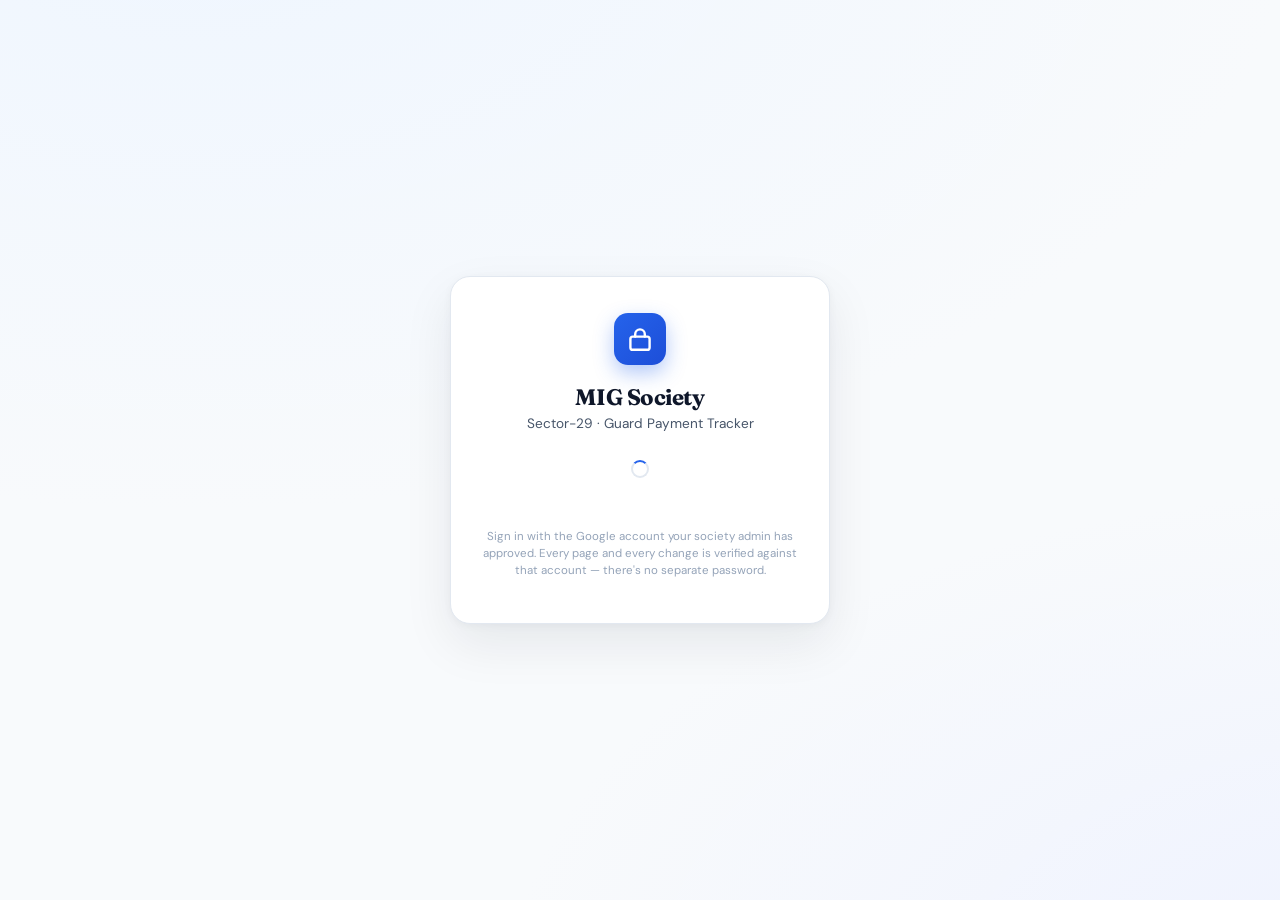
<file: index.html>
<!DOCTYPE html>
<html lang="en">
<head>
<meta charset="UTF-8">
<meta name="viewport" content="width=device-width, initial-scale=1.0, viewport-fit=cover">
<meta name="mobile-web-app-capable" content="yes">
<meta name="apple-mobile-web-app-capable" content="yes">
<meta name="apple-mobile-web-app-status-bar-style" content="default">
<meta name="theme-color" content="#2563eb">
<title>MIG Society · Dashboard</title>
<link rel="preconnect" href="https://fonts.googleapis.com">
<link rel="preconnect" href="https://fonts.gstatic.com" crossorigin>
<link href="https://fonts.googleapis.com/css2?family=DM+Sans:ital,opsz,wght@0,9..40,300;0,9..40,400;0,9..40,500;0,9..40,600;0,9..40,700;0,9..40,800;1,9..40,400&family=DM+Mono:wght@400;500;600&family=Fraunces:opsz,wght@9..144,300;9..144,400;9..144,600;9..144,700&display=swap" rel="stylesheet">
<link rel="stylesheet" href="styles.css">
<style>
*,*::before,*::after{margin:0;padding:0;box-sizing:border-box;-webkit-tap-highlight-color:transparent}
html{font-size:15px;scroll-behavior:smooth;height:100%}
body{font-family:'DM Sans',system-ui,sans-serif;background:var(--bg);color:var(--ink);min-height:100%;overflow-x:hidden}
a{color:inherit;text-decoration:none}
button,select,input{font:inherit;cursor:pointer;border:none;outline:none}
img{display:block}
body.modal-open{overflow:hidden}

:root{
  /* === PRIMARY — Electric Blue === */
  --blue-950:#0a1628;
  --blue-900:#0f2042;
  --blue-800:#1a3a6b;
  --blue-700:#1d4ed8;
  --blue-600:#2563eb;
  --blue-500:#3b82f6;
  --blue-400:#60a5fa;
  --blue-300:#93c5fd;
  --blue-200:#bfdbfe;
  --blue-100:#dbeafe;
  --blue-50:#eff6ff;

  /* === ACCENT — Violet === */
  --violet-600:#7c3aed;
  --violet-500:#8b5cf6;
  --violet-400:#a78bfa;
  --violet-100:#ede9fe;
  --violet-50:#f5f3ff;

  /* === SUCCESS — Emerald === */
  --green-700:#047857;
  --green-600:#059669;
  --green-500:#10b981;
  --green-400:#34d399;
  --green-100:#d1fae5;
  --green-50:#ecfdf5;

  /* === WARNING — Amber === */
  --amber-700:#b45309;
  --amber-600:#d97706;
  --amber-500:#f59e0b;
  --amber-400:#fbbf24;
  --amber-100:#fef3c7;
  --amber-50:#fffbeb;

  /* === DANGER — Rose === */
  --red-700:#be123c;
  --red-600:#e11d48;
  --red-500:#f43f5e;
  --red-400:#fb7185;
  --red-100:#ffe4e6;
  --red-50:#fff1f2;

  /* === TEAL === */
  --teal-600:#0891b2;
  --teal-500:#06b6d4;
  --teal-100:#cffafe;
  --teal-50:#f0fdff;

  /* === SURFACES === */
  --bg:          #f0f4f8;
  --surface:     #ffffff;
  --surface-2:   #f8fafc;
  --surface-3:   #f1f5f9;
  --surface-4:   #e2e8f0;

  /* === TYPOGRAPHY === */
  --ink:         #0f172a;
  --ink-2:       #1e293b;
  --ink-3:       #64748b;
  --ink-4:       #94a3b8;

  /* === BORDERS === */
  --line:        #e2e8f0;
  --line-md:     #cbd5e1;
  --line-lg:     #94a3b8;

  /* === SHADOWS — crisp and clean === */
  --s-xs:  0 1px 2px rgba(15,23,42,0.04);
  --s-sm:  0 1px 3px rgba(15,23,42,0.06), 0 1px 2px rgba(15,23,42,0.04);
  --s-md:  0 4px 12px rgba(15,23,42,0.08), 0 2px 4px rgba(15,23,42,0.04);
  --s-lg:  0 12px 32px rgba(15,23,42,0.10), 0 4px 8px rgba(15,23,42,0.04);
  --s-xl:  0 24px 64px rgba(15,23,42,0.12), 0 8px 16px rgba(15,23,42,0.06);
  --s-blue:0 4px 20px rgba(37,99,235,0.20), 0 1px 4px rgba(37,99,235,0.12);
  --s-green:0 4px 16px rgba(5,150,105,0.18);

  /* === RADII === */
  --r-xs:  4px;
  --r-sm:  8px;
  --r-md:  12px;
  --r-lg:  16px;
  --r-xl:  20px;
  --r-2xl: 28px;

  /* === EASING === */
  --ease-out:    cubic-bezier(0.16,1,0.3,1);
  --ease-spring: cubic-bezier(0.34,1.56,0.64,1);
  --ease-smooth: cubic-bezier(0.4,0,0.2,1);

  /* === BLOCK COLORS === */
  --blk-1:#2563eb; --blk-2:#059669; --blk-3:#7c3aed;
  --blk-4:#d97706; --blk-5:#e11d48; --blk-6:#0891b2;
  --blk-7:#65a30d; --blk-8:#9333ea; --blk-9:#ea580c;

  /* === LAYOUT === */
  --sidebar-w:     256px;
  --sidebar-w-col: 68px;
  --topbar-h:      60px;
  --mobnav-h:      68px;
  --safe-bot:      env(safe-area-inset-bottom,0px);
  --safe-top:      env(safe-area-inset-top,0px);
}

/* ── ANIMATIONS ── */
@keyframes fadeUp   {from{opacity:0;transform:translateY(20px)}to{opacity:1;transform:none}}
@keyframes fadeDown {from{opacity:0;transform:translateY(-12px)}to{opacity:1;transform:none}}
@keyframes fadeIn   {from{opacity:0}to{opacity:1}}
@keyframes scaleIn  {from{opacity:0;transform:scale(0.94) translateY(-6px)}to{opacity:1;transform:none}}
@keyframes shimmer  {from{transform:translateX(-100%)}to{transform:translateX(200%)}}
@keyframes spin     {to{transform:rotate(360deg)}}
@keyframes pulse    {0%,100%{box-shadow:0 0 0 0 rgba(37,99,235,0.25)}60%{box-shadow:0 0 0 8px rgba(37,99,235,0)}}
@keyframes kpiIn    {from{opacity:0;transform:translateY(10px) scale(0.97)}to{opacity:1;transform:none}}
@keyframes dotBlink {0%,100%{opacity:1}50%{opacity:0.3}}
@keyframes slideIn  {from{transform:translateX(-100%)}to{transform:translateX(0)}}
@keyframes countUp  {from{opacity:0}to{opacity:1}}

/* ══════════════════════════════════════
   APP SHELL
══════════════════════════════════════ */
.app-shell{display:flex;min-height:100vh}

/* ══════════════════════════════════════
   SIDEBAR — Clean white with blue accents
══════════════════════════════════════ */
.sidebar{
  width:var(--sidebar-w);flex-shrink:0;
  background:#ffffff;
  border-right:1px solid var(--line);
  position:fixed;top:0;left:0;bottom:0;z-index:300;
  display:flex;flex-direction:column;
  transition:width 0.26s var(--ease-smooth),transform 0.3s var(--ease-out);
  overflow:hidden;
  box-shadow:2px 0 12px rgba(15,23,42,0.04);
}
.sidebar.collapsed{width:var(--sidebar-w-col)}

.sb-brand{
  display:flex;align-items:center;gap:12px;
  padding:20px 16px 18px;
  border-bottom:1px solid var(--line);
  flex-shrink:0;min-height:72px;
}
.sb-logo{
  width:38px;height:38px;border-radius:10px;flex-shrink:0;
  background:linear-gradient(135deg,var(--blue-600),var(--blue-500));
  display:flex;align-items:center;justify-content:center;
  box-shadow:var(--s-blue);
  position:relative;overflow:hidden;
}
.sb-logo::after{content:'';position:absolute;inset:0;background:linear-gradient(135deg,rgba(255,255,255,0.2),transparent)}
.sb-logo svg{color:#fff;position:relative;z-index:1}
.sb-copy{min-width:0;transition:opacity 0.2s,width 0.26s;overflow:hidden;white-space:nowrap}
.sb-name{font-size:0.88rem;font-weight:700;color:var(--ink);letter-spacing:-0.015em;font-family:'Fraunces',serif}
.sb-tag{font-size:0.66rem;color:var(--ink-3);margin-top:1px;letter-spacing:0.01em;font-family:'DM Sans',sans-serif}
.sidebar.collapsed .sb-copy{opacity:0;width:0;pointer-events:none}

/* Collapse toggle */
.sb-toggle{
  position:absolute;right:-13px;top:22px;
  width:26px;height:26px;border-radius:50%;
  background:var(--surface);border:1.5px solid var(--line-md);
  display:flex;align-items:center;justify-content:center;
  box-shadow:var(--s-md);cursor:pointer;
  transition:transform 0.26s var(--ease-smooth),box-shadow 0.18s,background 0.15s;
  z-index:10;color:var(--blue-600);
}
.sb-toggle:hover{box-shadow:var(--s-lg);transform:scale(1.08);background:var(--blue-50)}
.sb-toggle svg{transition:transform 0.26s var(--ease-smooth)}
.sidebar.collapsed .sb-toggle svg{transform:rotate(180deg)}

/* Nav */
.sb-nav{flex:1;padding:12px 10px;overflow-y:auto;overflow-x:hidden;scrollbar-width:none}
.sb-nav::-webkit-scrollbar{display:none}

.sb-section-label{
  font-size:0.6rem;font-weight:700;
  color:var(--ink-4);text-transform:uppercase;letter-spacing:0.1em;
  padding:5px 8px;margin-bottom:3px;margin-top:14px;
  white-space:nowrap;overflow:hidden;transition:opacity 0.2s;
}
.sidebar.collapsed .sb-section-label{opacity:0}

.sb-item{
  display:flex;align-items:center;gap:10px;
  padding:9px 10px;border-radius:var(--r-md);
  color:var(--ink-3);font-size:0.84rem;font-weight:500;
  text-decoration:none;white-space:nowrap;
  transition:all 0.15s var(--ease-smooth);
  position:relative;overflow:hidden;
  letter-spacing:-0.005em;margin-bottom:2px;
}
.sb-item:hover{background:var(--blue-50);color:var(--blue-700)}
.sb-item.active{background:var(--blue-50);color:var(--blue-700);font-weight:600}
.sb-item.active::before{
  content:'';position:absolute;left:0;top:6px;bottom:6px;
  width:3px;border-radius:0 3px 3px 0;
  background:var(--blue-600);
}
.sb-icon{
  width:32px;height:32px;border-radius:9px;flex-shrink:0;
  display:flex;align-items:center;justify-content:center;
  transition:background 0.15s,color 0.15s;
}
.sb-item:hover .sb-icon,.sb-item.active .sb-icon{background:rgba(37,99,235,0.1);color:var(--blue-600)}
.sb-label{flex:1;min-width:0;overflow:hidden;transition:opacity 0.2s,width 0.26s}
.sb-badge{
  min-width:20px;height:20px;border-radius:999px;
  padding:0 6px;font-size:0.64rem;font-weight:700;
  display:inline-flex;align-items:center;justify-content:center;
  background:var(--blue-100);color:var(--blue-700);
  transition:opacity 0.2s;flex-shrink:0;
}
.sidebar.collapsed .sb-label,.sidebar.collapsed .sb-badge{opacity:0;width:0;overflow:hidden}

/* Sidebar footer */
.sb-footer{padding:12px 10px;border-top:1px solid var(--line);flex-shrink:0}
.app-footer{display:flex;align-items:center;justify-content:center;flex-wrap:wrap;gap:8px;padding:22px 4px 6px;font-size:0.72rem;color:var(--ink-3)}
.app-footer-item{display:inline-flex;align-items:center;gap:5px}
.app-footer-item svg{color:var(--ink-4,var(--ink-3));flex-shrink:0}
.app-footer-item b{color:var(--ink-2);font-weight:600}
.app-footer-dot{color:var(--line)}
.sb-user{
  display:flex;align-items:center;gap:10px;
  padding:9px 10px;border-radius:var(--r-md);
  cursor:pointer;transition:background 0.15s;
}
.sb-user:hover{background:var(--surface-3)}
.sb-avatar{
  width:32px;height:32px;border-radius:50%;flex-shrink:0;
  background:linear-gradient(135deg,var(--blue-500),var(--blue-700));
  display:flex;align-items:center;justify-content:center;
  color:#fff;font-size:0.76rem;font-weight:700;
  box-shadow:0 2px 8px rgba(37,99,235,0.3);
}
.sb-user-info{min-width:0;flex:1;transition:opacity 0.2s}
.sb-user-name{font-size:0.8rem;font-weight:600;color:var(--ink);white-space:nowrap;overflow:hidden;text-overflow:ellipsis}
.sb-user-role{font-size:0.65rem;color:var(--ink-3);margin-top:1px}
.sidebar.collapsed .sb-user-info{opacity:0;width:0;overflow:hidden}
.sb-logout{
  width:26px;height:26px;border-radius:7px;flex-shrink:0;
  display:flex;align-items:center;justify-content:center;
  color:var(--ink-4);transition:all 0.15s;
}
.sb-user:hover .sb-logout{background:var(--red-50);color:var(--red-500)}
.sidebar.collapsed .sb-logout{opacity:0}

/* Collapsed tooltips */
.sb-item[data-tooltip]{position:relative}
.sidebar.collapsed .sb-item::after{
  content:attr(data-tooltip);
  position:absolute;left:calc(100% + 14px);top:50%;transform:translateY(-50%);
  background:var(--ink);color:#fff;font-size:0.77rem;font-weight:600;
  padding:5px 10px;border-radius:7px;white-space:nowrap;
  box-shadow:var(--s-lg);pointer-events:none;
  opacity:0;transition:opacity 0.15s;z-index:400;
}
.sidebar.collapsed .sb-item:hover::after{opacity:1}

/* ══════════════════════════════════════
   MAIN CONTENT
══════════════════════════════════════ */
.main{
  flex:1;margin-left:var(--sidebar-w);min-width:0;
  display:flex;flex-direction:column;
  transition:margin-left 0.26s var(--ease-smooth);
}
.main.sidebar-collapsed{margin-left:var(--sidebar-w-col)}

/* ══════════════════════════════════════
   TOPBAR
══════════════════════════════════════ */
.topbar{
  position:sticky;top:0;z-index:200;
  height:var(--topbar-h);
  background:rgba(255,255,255,0.96);
  backdrop-filter:blur(20px) saturate(180%);
  -webkit-backdrop-filter:blur(20px) saturate(180%);
  border-bottom:1px solid var(--line);
  box-shadow:0 1px 8px rgba(15,23,42,0.04);
  display:flex;align-items:center;
  padding:0 24px;gap:12px;
  animation:fadeDown 0.4s var(--ease-out) both;
}
.topbar-title{flex:1;min-width:0}
.topbar-page{font-size:1rem;font-weight:700;color:var(--ink);letter-spacing:-0.025em;font-family:'Fraunces',serif}
.topbar-sub{font-size:0.7rem;color:var(--ink-3);margin-top:1px;font-family:'DM Sans',sans-serif}
.topbar-right{display:flex;align-items:center;gap:8px}

.filter-group{
  display:flex;align-items:center;
  border:1px solid var(--line-md);border-radius:var(--r-sm);
  background:var(--surface);overflow:hidden;
}
.filter-group .f-sel{
  height:34px;padding:0 28px 0 11px;
  font-size:0.76rem;font-weight:600;
  border:none;border-right:1px solid var(--line);
  background:transparent;color:var(--blue-700);
  appearance:none;-webkit-appearance:none;
  background-image:url("data:image/svg+xml,%3Csvg xmlns='http://www.w3.org/2000/svg' width='10' height='7' viewBox='0 0 10 7'%3E%3Cpath d='M1 1l4 4 4-4' stroke='%232563eb' stroke-width='1.6' fill='none' stroke-linecap='round' stroke-linejoin='round'/%3E%3C/svg%3E");
  background-repeat:no-repeat;background-position:right 8px center;
  letter-spacing:0.01em;cursor:pointer;transition:background 0.14s;
}
.filter-group .f-sel:last-child{border-right:none}
.filter-group .f-sel:hover{background-color:var(--blue-50)}

.refresh-btn{
  height:34px;padding:0 14px;font-size:0.76rem;font-weight:600;
  border:1px solid var(--line-md);border-radius:var(--r-sm);
  background:var(--surface);color:var(--ink-2);
  display:flex;align-items:center;gap:7px;letter-spacing:0.01em;
  transition:all 0.18s var(--ease-out);
}
.refresh-btn:hover{background:var(--blue-50);border-color:var(--blue-300);color:var(--blue-700);box-shadow:var(--s-sm);transform:translateY(-1px)}
.refresh-btn:active{transform:none;box-shadow:none}
.refresh-btn.loading svg{animation:spin 0.75s linear infinite}

/* Profile btn */
.profile-wrap{position:relative}
.profile-btn{
  width:34px;height:34px;border-radius:50%;
  background:linear-gradient(135deg,var(--blue-500),var(--blue-700));
  color:#fff;font-size:0.76rem;font-weight:700;
  display:flex;align-items:center;justify-content:center;
  box-shadow:0 2px 8px rgba(37,99,235,0.3);
  transition:box-shadow 0.18s,transform 0.18s;
}
.profile-btn:hover{box-shadow:0 4px 14px rgba(37,99,235,0.4);transform:scale(1.06)}
.profile-dropdown{
  position:absolute;top:calc(100%+8px);right:0;
  background:var(--surface);border:1px solid var(--line);
  border-radius:var(--r-md);box-shadow:var(--s-lg);
  padding:6px;min-width:140px;
  display:none;animation:scaleIn 0.18s var(--ease-out) both;
  transform-origin:top right;
}
.profile-dropdown.open{display:block}
.profile-dropdown button{
  width:100%;display:flex;align-items:center;gap:8px;
  padding:8px 11px;border-radius:var(--r-sm);
  font-size:0.8rem;font-weight:500;color:var(--ink-2);
  transition:background 0.13s,color 0.13s;
}
.profile-dropdown button:hover{background:var(--red-50);color:var(--red-600)}

/* ══════════════════════════════════════
   MOBILE HEADER
══════════════════════════════════════ */
/* ══════════════════════════════════════
   MOBILE HEADER — Clean premium style
══════════════════════════════════════ */
.mob-header{
  display:none;
  position:sticky;top:0;z-index:200;
  flex-direction:column;
  background:rgba(255,255,255,0.97);
  backdrop-filter:blur(20px) saturate(180%);
  -webkit-backdrop-filter:blur(20px) saturate(180%);
  border-bottom:1px solid var(--line);
  box-shadow:0 1px 8px rgba(15,23,42,0.05);
}
.mob-header-top{
  display:flex;align-items:center;
  height:var(--topbar-h);padding:0 16px;gap:10px;
  padding-top:var(--safe-top);
}
.mob-hamburger{
  width:36px;height:36px;border-radius:10px;
  border:1px solid var(--line);background:var(--surface);
  display:flex;flex-direction:column;align-items:center;justify-content:center;gap:4.5px;
  cursor:pointer;flex-shrink:0;
  transition:background 0.15s,border-color 0.15s;
}
.mob-hamburger:hover{background:var(--blue-50);border-color:var(--blue-300)}
.mob-hamburger span{display:block;width:16px;height:1.7px;background:var(--ink-2);border-radius:2px;transition:all 0.25s}
.mob-header-title{
  flex:1;text-align:center;
  font-size:1rem;font-weight:700;color:var(--ink);
  letter-spacing:-0.02em;font-family:'Fraunces',serif;
}
.mob-header-actions{display:flex;align-items:center;gap:8px;flex-shrink:0}
.mob-theme-btn{
  width:36px;height:36px;border-radius:10px;
  border:1px solid var(--line);background:var(--surface);
  display:flex;align-items:center;justify-content:center;
  color:var(--ink-3);cursor:pointer;flex-shrink:0;
  transition:background 0.15s,color 0.15s;
}
.mob-theme-btn:hover{background:var(--blue-50);color:var(--blue-700)}
.mob-refresh-btn{
  height:36px;padding:0 14px;
  background:var(--blue-600);color:#fff;
  border-radius:10px;border:none;
  font-size:0.78rem;font-weight:700;letter-spacing:0.01em;
  display:flex;align-items:center;gap:6px;
  cursor:pointer;flex-shrink:0;
  box-shadow:0 2px 8px rgba(37,99,235,0.3);
  transition:all 0.18s var(--ease-out);
}
.mob-refresh-btn:hover{background:var(--blue-700);transform:translateY(-1px);box-shadow:0 4px 14px rgba(37,99,235,0.35)}
.mob-refresh-btn:active{transform:none;box-shadow:none}
.mob-refresh-btn.loading svg{animation:spin 0.75s linear infinite}
/* Filter row below header */
.mob-filter-row{
  display:flex;align-items:center;gap:8px;
  padding:8px 16px 10px;
  border-top:1px solid var(--line);
}
.mob-filter-label{
  font-size:0.65rem;font-weight:700;color:var(--ink-4);
  text-transform:uppercase;letter-spacing:0.09em;
}
.mob-filter-sel{
  height:30px;padding:0 24px 0 10px;
  font-size:0.77rem;font-weight:600;
  border:1.5px solid var(--line-md);border-radius:8px;
  background:#fff;color:var(--ink-2);
  appearance:none;-webkit-appearance:none;
  background-image:url("data:image/svg+xml,%3Csvg xmlns='http://www.w3.org/2000/svg' width='10' height='7' viewBox='0 0 10 7'%3E%3Cpath d='M1 1l4 4 4-4' stroke='%2364748b' stroke-width='1.6' fill='none' stroke-linecap='round' stroke-linejoin='round'/%3E%3C/svg%3E");
  background-repeat:no-repeat;background-position:right 7px center;
  cursor:pointer;
}
/* old mob-brand etc kept for drawer compatibility */
.mob-brand{display:flex;align-items:center;gap:10px;flex:1;min-width:0}
.mob-gem{
  width:30px;height:30px;border-radius:9px;flex-shrink:0;
  background:var(--blue-50);
  display:flex;align-items:center;justify-content:center;
  color:var(--blue-600);
}
.mob-name{font-size:0.94rem;font-weight:700;color:var(--ink);font-family:'Fraunces',serif;letter-spacing:-0.01em}
.mob-right{display:none}
.mob-filter-group{display:none}
.mob-profile{display:none}

/* ══════════════════════════════════════
   MOBILE DRAWER
══════════════════════════════════════ */
.mob-overlay{
  display:none;position:fixed;inset:0;z-index:290;
  background:rgba(15,23,42,0.5);backdrop-filter:blur(4px);
  animation:fadeIn 0.22s ease both;
}
.mob-overlay.open{display:block}
.mob-drawer{
  position:fixed;top:0;left:0;bottom:0;z-index:300;
  width:270px;background:#fff;
  border-right:1px solid var(--line);
  box-shadow:var(--s-xl);
  transform:translateX(-100%);transition:transform 0.3s var(--ease-out);
  display:flex;flex-direction:column;overflow-y:auto;
}
.mob-drawer.open{transform:translateX(0)}
.mob-drawer .sb-brand{padding:calc(18px + var(--safe-top)) 16px 16px}
.mob-drawer .sb-nav{padding:8px 10px}
.mob-drawer .sb-item{font-size:0.9rem;padding:11px 12px}
.mob-drawer .sb-icon{width:34px;height:34px;border-radius:10px}
.mob-drawer .sb-footer{padding:12px 10px}

/* ══════════════════════════════════════
   KPI STRIP — Desktop premium cards row
══════════════════════════════════════ */
.kpi-strip{
  display:flex;gap:0;
  padding:20px 28px;
  background:var(--bg);
  animation:fadeDown 0.5s 0.05s var(--ease-out) both;
  overflow-x:auto;scrollbar-width:none;
}
.kpi-strip::-webkit-scrollbar{display:none}
.kpi-cell{
  flex:1;min-width:180px;
  background:var(--surface);
  border:1px solid var(--line);
  border-radius:var(--r-xl);
  padding:20px 22px 18px;
  position:relative;overflow:hidden;
  transition:transform 0.2s var(--ease-spring),box-shadow 0.2s;
  margin-right:14px;
  box-shadow:var(--s-sm);
}
.kpi-cell:last-child{margin-right:0}
.kpi-cell::after{
  content:'';position:absolute;bottom:-20px;right:-20px;
  width:80px;height:80px;border-radius:50%;
  background:var(--kpi-accent-bg,var(--blue-50));
  opacity:0.6;pointer-events:none;
}
.kpi-cell:hover{transform:translateY(-2px);box-shadow:var(--s-md)}
.kpi-cell::before{
  content:'';position:absolute;bottom:0;left:0;right:0;height:3px;
  border-radius:0 0 var(--r-xl) var(--r-xl);
  background:var(--kpi-accent,var(--blue-500));
  transform:scaleX(0);transition:transform 0.6s var(--ease-out);
  transform-origin:left;
}
.kpi-cell.reveal::before{transform:scaleX(1)}
.kpi-cell:nth-child(1){--kpi-accent:var(--blue-500);--kpi-accent-bg:var(--blue-50)}
.kpi-cell:nth-child(2){--kpi-accent:var(--green-500);--kpi-accent-bg:var(--green-50)}
.kpi-cell:nth-child(3){--kpi-accent:var(--violet-500);--kpi-accent-bg:var(--violet-50)}
.kpi-cell:nth-child(4){--kpi-accent:var(--amber-500);--kpi-accent-bg:var(--amber-50)}
.kpi-cell:nth-child(5){--kpi-accent:var(--red-500);--kpi-accent-bg:var(--red-50)}
.kpi-cell:nth-child(6){--kpi-accent:var(--teal-500);--kpi-accent-bg:var(--teal-50)}

/* KPI icon top-left */
.kpi-ico{
  width:36px;height:36px;border-radius:10px;
  display:flex;align-items:center;justify-content:center;
  background:var(--kpi-accent-bg,var(--blue-50));
  color:var(--kpi-accent,var(--blue-500));
  margin-bottom:12px;
}
/* Status badge */
.kpi-badge{
  position:absolute;top:16px;right:16px;
  font-size:0.6rem;font-weight:700;letter-spacing:0.04em;
  padding:3px 8px;border-radius:999px;
  display:inline-flex;align-items:center;gap:3px;
  background:var(--green-50);color:var(--green-700);
  border:1px solid var(--green-100);
}
.kpi-badge.neg{background:var(--red-50);color:var(--red-700);border-color:var(--red-100)}
.kpi-badge.top{background:var(--amber-50);color:var(--amber-700);border-color:var(--amber-100)}
.kpi-badge.low{background:var(--violet-50);color:var(--violet-600);border-color:var(--violet-100)}

.kpi-label{
  font-size:0.65rem;font-weight:700;text-transform:uppercase;
  letter-spacing:0.09em;color:var(--ink-3);margin-bottom:6px;
  display:flex;align-items:center;gap:5px;
  font-family:'DM Sans',sans-serif;
}
.kpi-label-dot{
  width:6px;height:6px;border-radius:50%;
  background:var(--kpi-accent,var(--blue-500));
  display:inline-block;flex-shrink:0;
}
.kpi-val{
  font-size:1.75rem;font-weight:800;letter-spacing:-0.04em;
  color:var(--ink);line-height:1;
  font-family:'DM Sans',sans-serif;
  transition:all 0.3s;
}
.kpi-sub{font-size:0.68rem;color:var(--ink-3);margin-top:5px;font-weight:500;font-family:'DM Sans',sans-serif}

/* KPI shimmer skeleton */
.sk{position:relative;overflow:hidden;color:transparent!important;background:var(--surface-3);border-radius:var(--r-sm);min-height:1em;pointer-events:none}
.sk::after{content:'';position:absolute;inset:0;background:linear-gradient(90deg,transparent 0%,rgba(255,255,255,0.7) 50%,transparent 100%);animation:shimmer 1.5s infinite}
.sk *{visibility:hidden}
.kpi-val.sk{background:var(--surface-3);border-radius:6px;height:38px;width:65%}
.kpi-cell.reveal .kpi-val{animation:kpiIn 0.5s var(--ease-out) both}

/* ══════════════════════════════════════
   MOBILE KPI STRIP — Horizontal scroll matching reference
══════════════════════════════════════ */
.mob-kpi-strip{
  display:none;
  overflow-x:auto;scroll-snap-type:x mandatory;
  -webkit-overflow-scrolling:touch;scrollbar-width:none;
  padding:16px 16px 14px;gap:12px;
  background:var(--bg);
}
.mob-kpi-strip::-webkit-scrollbar{display:none}
.mob-kpi-card{
  flex-shrink:0;scroll-snap-align:start;
  width:200px;
  background:#fff;border-radius:20px;
  padding:20px 18px 16px;
  border:1px solid rgba(0,0,0,0.06);
  box-shadow:0 2px 12px rgba(15,23,42,0.07),0 1px 3px rgba(15,23,42,0.04);
  position:relative;overflow:hidden;
  transition:transform 0.2s var(--ease-spring);
}
.mob-kpi-card:active{transform:scale(0.97)}

/* Decorative corner blob */
.mob-kpi-card::after{
  content:'';position:absolute;bottom:-18px;right:-18px;
  width:72px;height:72px;border-radius:50%;
  background:var(--card-accent-bg,var(--blue-50));
  opacity:0.7;pointer-events:none;
}

.mob-kpi-card:nth-child(1){--card-accent:var(--blue-500);--card-accent-bg:var(--blue-50)}
.mob-kpi-card:nth-child(2){--card-accent:var(--green-500);--card-accent-bg:var(--green-50)}
.mob-kpi-card:nth-child(3){--card-accent:var(--amber-500);--card-accent-bg:var(--amber-50)}
.mob-kpi-card:nth-child(4){--card-accent:var(--violet-500);--card-accent-bg:var(--violet-50)}
.mob-kpi-card:nth-child(5){--card-accent:var(--red-500);--card-accent-bg:var(--red-50)}
.mob-kpi-card:nth-child(6){--card-accent:var(--teal-500);--card-accent-bg:var(--teal-50)}

/* Card icon top-left */
.mk-icon{
  width:38px;height:38px;border-radius:11px;
  display:flex;align-items:center;justify-content:center;
  background:var(--card-accent-bg,var(--blue-50));
  color:var(--card-accent,var(--blue-500));
  margin-bottom:12px;flex-shrink:0;
}

/* Status badge top-right */
.mk-badge{
  position:absolute;top:16px;right:14px;
  font-size:0.6rem;font-weight:700;letter-spacing:0.04em;
  padding:3px 8px;border-radius:999px;
  display:inline-flex;align-items:center;gap:3px;
}
.mk-badge.positive{background:var(--green-50);color:var(--green-700);border:1px solid var(--green-100)}
.mk-badge.negative{background:var(--red-50);color:var(--red-700);border:1px solid var(--red-100)}
.mk-badge.top{background:var(--amber-50);color:var(--amber-700);border:1px solid var(--amber-100)}
.mk-badge.low{background:var(--violet-50);color:var(--violet-600);border:1px solid var(--violet-100)}

/* Minus/action button */
.mk-action-btn{
  position:absolute;top:14px;right:14px;
  width:26px;height:26px;border-radius:50%;
  background:var(--surface-3);border:1px solid var(--line);
  display:flex;align-items:center;justify-content:center;
  color:var(--ink-3);font-size:1rem;line-height:1;cursor:pointer;
}

.mk-label{
  font-size:0.62rem;font-weight:700;color:var(--ink-3);
  text-transform:uppercase;letter-spacing:0.09em;
  margin-bottom:5px;
  font-family:'DM Sans',sans-serif;
}
.mk-val{
  font-size:1.65rem;font-weight:800;color:var(--ink);
  letter-spacing:-0.04em;line-height:1;
  font-family:'DM Sans',sans-serif;
}
.mk-sub{
  margin-top:5px;font-size:0.68rem;color:var(--ink-3);font-weight:500;
  font-family:'DM Sans',sans-serif;
}
.mk-sub-bold{
  font-size:0.72rem;color:var(--ink-2);font-weight:700;margin-top:2px;
}

/* Progress bar at bottom */
.mk-progress{
  margin-top:14px;
  height:3px;background:var(--surface-3);border-radius:999px;overflow:hidden;
}
.mk-progress-fill{
  height:100%;border-radius:999px;width:0;
  background:var(--card-accent,var(--blue-500));
  transition:width 1.1s var(--ease-out);
}
/* Scroll hint dots */
.kpi-scroll-dots{
  display:none;justify-content:center;gap:5px;padding:2px 0 8px;
}
.kpi-scroll-dot{
  width:5px;height:5px;border-radius:50%;
  background:var(--line-md);transition:background 0.2s,width 0.2s;
}
.kpi-scroll-dot.active{background:var(--blue-500);width:14px;border-radius:3px;}

/* ══════════════════════════════════════
   PAGE WRAPPER
══════════════════════════════════════ */
.page{padding:20px 28px 32px;max-width:1600px;margin:0 auto;flex:1}

/* ══════════════════════════════════════
   DASHBOARD GRID
══════════════════════════════════════ */
.dash-grid{display:grid;grid-template-columns:1.5fr 0.5fr;gap:18px;align-items:start}

/* ══════════════════════════════════════
   CARD
══════════════════════════════════════ */
.card{
  background:var(--surface);border:1px solid var(--line);
  border-radius:var(--r-xl);box-shadow:var(--s-sm);
  overflow:hidden;animation:fadeUp 0.45s var(--ease-out) both;
  transition:box-shadow 0.2s,border-color 0.2s;
}
.card:hover{box-shadow:var(--s-md)}
.card-head{
  padding:16px 20px 14px;border-bottom:1px solid var(--line);
  display:flex;align-items:center;justify-content:space-between;gap:10px;
}
.card-title{font-size:0.9rem;font-weight:700;color:var(--ink);letter-spacing:-0.015em;font-family:'DM Sans',sans-serif}
.card-meta{font-size:0.72rem;color:var(--ink-3)}
.card-body{padding:16px 20px}
.card+.card{margin-top:16px}
.split-grid{display:grid;grid-template-columns:1fr 1fr;gap:18px;margin-top:18px}

/* ══════════════════════════════════════
   TREND CHART
══════════════════════════════════════ */
.trend-chart-premium{position:relative;height:210px;width:100%}
.trend-chart-premium canvas{width:100%!important;height:100%!important;display:block}

/* ══════════════════════════════════════
   RANK / BLOCK LIST
══════════════════════════════════════ */
.rank-list{display:flex;flex-direction:column;gap:8px}
.rank-item{
  padding:11px 13px;border-radius:var(--r-md);
  background:var(--surface-2);border:1px solid var(--line);
  transition:background 0.14s,transform 0.18s var(--ease-out),border-color 0.14s;
}
.rank-item:hover{background:var(--blue-50);border-color:var(--blue-200);transform:translateX(3px)}
.rank-top{display:flex;justify-content:space-between;align-items:center;gap:8px;margin-bottom:7px}
.rank-left{display:flex;align-items:center;gap:8px;min-width:0}
.rank-dot{width:8px;height:8px;border-radius:50%;background:var(--blk-color,var(--blue-500));flex-shrink:0}
.rank-name{font-size:0.8rem;font-weight:600;color:var(--ink);white-space:nowrap;overflow:hidden;text-overflow:ellipsis;font-family:'DM Sans',sans-serif}
.rank-badge{
  font-size:0.6rem;font-weight:700;padding:2px 7px;border-radius:999px;
  background:linear-gradient(135deg,var(--amber-400),var(--amber-500));
  color:#fff;letter-spacing:0.04em;margin-left:4px;
  box-shadow:0 1px 5px rgba(245,158,11,0.3);
}
.rank-amt{font-size:0.79rem;font-weight:600;color:var(--ink-2);font-family:'DM Mono',monospace;white-space:nowrap}
.rank-track{height:5px;background:var(--surface-3);border-radius:999px;overflow:hidden}
.rank-bar{height:100%;border-radius:999px;width:0;transition:width 0.9s var(--ease-out)}

/* ══════════════════════════════════════
   ACTIVITY ITEMS
══════════════════════════════════════ */
.act-list{display:flex;flex-direction:column;gap:7px}
.act-item{
  background:var(--surface-2);border:1px solid var(--line);
  border-radius:var(--r-md);padding:10px 13px;
  transition:background 0.14s,border-color 0.14s,transform 0.18s;
}
.act-item:hover{background:var(--blue-50);border-color:var(--blue-200);transform:translateX(3px)}
.act-top{display:flex;justify-content:space-between;align-items:center;gap:8px}
.act-name{font-size:0.83rem;font-weight:600;color:var(--ink);font-family:'DM Sans',sans-serif}
.act-amt{font-size:0.8rem;font-weight:600;color:var(--green-700);font-family:'DM Mono',monospace;white-space:nowrap}
.act-sub{margin-top:3px;font-size:0.72rem;color:var(--ink-3);line-height:1.4}

/* ══════════════════════════════════════
   EXPENSE CHART
══════════════════════════════════════ */
.expense-chart-wrap{position:relative;height:200px;width:100%}
.expense-chart-wrap canvas{width:100%!important;height:100%!important;display:block}
.exp-summary{display:flex;gap:7px;flex-wrap:wrap;margin-bottom:12px}
.exp-pill{
  display:flex;align-items:center;gap:5px;
  background:var(--surface-3);border:1px solid var(--line);
  border-radius:999px;padding:4px 10px 4px 8px;
  font-size:0.71rem;font-weight:600;color:var(--ink-2);
}
.exp-pill-dot{width:7px;height:7px;border-radius:50%;flex-shrink:0}
.exp-pill.peak .exp-pill-dot{background:var(--red-500)}
.exp-pill.avg  .exp-pill-dot{background:var(--amber-500)}
.exp-pill.total .exp-pill-dot{background:var(--blue-500)}

/* ══════════════════════════════════════
   PAYMENT MODES
══════════════════════════════════════ */
.mode-list{display:flex;flex-direction:column;gap:12px}
.mode-row{display:flex;align-items:center;gap:10px}
.mode-label{
  font-size:0.7rem;font-weight:700;padding:3px 10px;border-radius:999px;
  background:var(--surface-3);color:var(--ink-2);
  min-width:64px;text-align:center;letter-spacing:0.02em;
  border:1px solid var(--line-md);
}
.mode-track{flex:1;height:6px;background:var(--surface-3);border-radius:999px;overflow:hidden}
.mode-bar{height:100%;border-radius:999px;width:0;transition:width 0.95s var(--ease-out)}
.mode-pct{font-size:0.73rem;font-weight:600;color:var(--ink-2);min-width:32px;text-align:right;font-family:'DM Mono',monospace}
.mode-amt{font-size:0.73rem;font-weight:700;color:var(--ink-2);min-width:76px;text-align:right;font-family:'DM Mono',monospace}
.mode-row.unassigned .mode-label{font-weight:700}
.person-count{font-size:0.66rem;font-weight:600;color:var(--ink-4);min-width:30px;text-align:right}

/* ══════════════════════════════════════
   RESIDENT HEALTH
══════════════════════════════════════ */
.res-grid{display:grid;grid-template-columns:repeat(3,1fr);gap:9px}
.res-card{
  border-radius:var(--r-md);padding:13px 10px;
  text-align:center;border:1px solid var(--line);
  transition:transform 0.18s var(--ease-spring),box-shadow 0.18s;
}
.res-card:hover{transform:translateY(-2px);box-shadow:var(--s-sm)}
.res-card.r-owner{background:linear-gradient(150deg,var(--blue-50),var(--surface));border-color:var(--blue-200)}
.res-card.r-tenant{background:linear-gradient(150deg,var(--green-50),var(--surface));border-color:var(--green-100)}
.res-card.r-pending{background:linear-gradient(150deg,var(--amber-50),var(--surface));border-color:var(--amber-100)}
.res-lbl{font-size:0.67rem;font-weight:700;color:var(--ink-3);text-transform:uppercase;letter-spacing:0.08em}
.res-val{margin-top:5px;font-size:1.4rem;font-weight:700;letter-spacing:-0.025em;font-family:'Fraunces',serif}
.r-owner .res-val{color:var(--blue-700)}
.r-tenant .res-val{color:var(--green-700)}
.r-pending .res-val{color:var(--amber-700)}
.tag-row{display:flex;flex-wrap:wrap;gap:7px;margin-top:12px}
.tag{
  font-size:0.71rem;font-weight:600;padding:4px 11px;border-radius:999px;
  display:inline-flex;align-items:center;gap:4px;border:1px solid transparent;
}
.tag-jade{background:var(--green-50);color:var(--green-700);border-color:var(--green-100)}
.tag-amber{background:var(--amber-50);color:var(--amber-700);border-color:var(--amber-100)}

/* ══════════════════════════════════════
   BLOCK FILTER BAR — within card header
══════════════════════════════════════ */
.block-filter-bar{
  display:flex;align-items:center;gap:7px;
  padding:10px 16px;border-bottom:1px solid var(--line);
  background:var(--surface-2);overflow-x:auto;scrollbar-width:none;
}
.block-filter-bar::-webkit-scrollbar{display:none}
.block-filter-label{
  font-size:0.67rem;font-weight:700;color:var(--ink-4);
  text-transform:uppercase;letter-spacing:0.09em;white-space:nowrap;flex-shrink:0;
}
/* Compact select inside card header */
.card-sel{
  height:28px;padding:0 24px 0 9px;font-size:0.72rem;font-weight:600;
  border:1px solid var(--line-md);border-radius:7px;
  background:var(--surface);color:var(--blue-700);
  appearance:none;-webkit-appearance:none;
  background-image:url("data:image/svg+xml,%3Csvg xmlns='http://www.w3.org/2000/svg' width='9' height='6' viewBox='0 0 9 6'%3E%3Cpath d='M1 1l3.5 3.5L8 1' stroke='%232563eb' stroke-width='1.5' fill='none' stroke-linecap='round' stroke-linejoin='round'/%3E%3C/svg%3E");
  background-repeat:no-repeat;background-position:right 7px center;
  cursor:pointer;transition:border-color 0.15s,box-shadow 0.15s;white-space:nowrap;
}
.card-sel:hover{border-color:var(--blue-400)}
.card-sel:focus{border-color:var(--blue-500);box-shadow:0 0 0 2px rgba(37,99,235,0.12);outline:none}
.card-head-filters{display:flex;align-items:center;gap:6px;flex-shrink:0}
.month-pills{display:flex;gap:4px;flex-shrink:0}
.month-pill{
  padding:4px 10px;border-radius:999px;font-size:0.69rem;font-weight:600;
  border:1px solid var(--line-md);background:var(--surface);color:var(--ink-3);
  cursor:pointer;transition:all 0.14s var(--ease-out);white-space:nowrap;letter-spacing:0.01em;
  -webkit-tap-highlight-color:transparent;
}
.month-pill:hover{background:var(--blue-50);border-color:var(--blue-300);color:var(--blue-700)}
.month-pill.active{
  background:var(--blue-600);border-color:var(--blue-600);
  color:#fff;box-shadow:0 2px 6px rgba(37,99,235,0.3);
}
.block-month-sel{
  height:28px;padding:0 22px 0 9px;font-size:0.71rem;font-weight:600;
  border:1px solid var(--line-md);border-radius:999px;
  background:var(--surface);color:var(--blue-700);
  appearance:none;-webkit-appearance:none;
  background-image:url("data:image/svg+xml,%3Csvg xmlns='http://www.w3.org/2000/svg' width='10' height='7' viewBox='0 0 10 7'%3E%3Cpath d='M1 1l4 4 4-4' stroke='%232563eb' stroke-width='1.6' fill='none' stroke-linecap='round' stroke-linejoin='round'/%3E%3C/svg%3E");
  background-repeat:no-repeat;background-position:right 7px center;display:none;
}

/* ══════════════════════════════════════
   CHART TOOLTIP
══════════════════════════════════════ */
.chart-tooltip{
  position:fixed;z-index:9999;pointer-events:none;
  opacity:0;transform:translateY(8px) scale(0.95);
  transition:opacity 0.16s var(--ease-out),transform 0.16s var(--ease-out);
  will-change:transform,opacity;
}
.chart-tooltip.visible{opacity:1;transform:translateY(0) scale(1)}
.chart-tooltip-inner{
  background:#fff;border:1px solid var(--line-md);
  border-radius:var(--r-md);padding:10px 14px 10px 12px;
  box-shadow:var(--s-lg);
  display:flex;align-items:center;gap:10px;
  min-width:130px;backdrop-filter:blur(12px);
}
.ctt-indicator{width:4px;height:36px;border-radius:3px;flex-shrink:0}
.ctt-body{flex:1}
.ctt-label{font-size:0.72rem;font-weight:600;color:var(--ink-3);margin-bottom:3px}
.ctt-value{font-size:1rem;font-weight:700;color:var(--ink);font-family:'Fraunces',serif;letter-spacing:-0.02em}
.ctt-sym{font-size:0.78rem;font-weight:600;color:var(--ink-3);margin-right:1px}
.chart-tooltip-arrow{
  display:flex;justify-content:center;margin-top:-1px;
}

/* ══════════════════════════════════════
   EMPTY STATE
══════════════════════════════════════ */
.empty-state{
  text-align:center;padding:24px 16px;
  color:var(--ink-4);font-size:0.8rem;font-weight:500;
}

/* ══════════════════════════════════════
   LIVE BADGE
══════════════════════════════════════ */
.live-badge{
  display:inline-flex;align-items:center;gap:5px;
  font-size:0.65rem;font-weight:700;letter-spacing:0.06em;text-transform:uppercase;
  color:var(--green-700);background:var(--green-50);
  border:1px solid var(--green-100);border-radius:999px;
  padding:3px 9px 3px 6px;
}
.live-dot{
  width:6px;height:6px;border-radius:50%;background:var(--green-500);
  animation:pulse 2s infinite;
}

/* ══════════════════════════════════════
   RESPONSIVE
══════════════════════════════════════ */
@media (max-width:1200px){
  .dash-grid{grid-template-columns:1fr;gap:0}
  .dash-right{margin-top:18px;display:grid;grid-template-columns:repeat(3,1fr);gap:16px}
  .dash-right .card+.card{margin-top:0}
  .kpi-strip{padding:16px 20px}
  .kpi-cell{min-width:160px}
}
@media (max-width:1024px){
  .split-grid{grid-template-columns:1fr}
  .kpi-cell{min-width:150px;padding:16px 16px 14px}
  .kpi-val{font-size:1.5rem}
}
@media (max-width:768px){
  .sidebar,.sb-toggle{display:none}
  .topbar{display:none}
  .mob-header{display:flex}
  .mob-kpi-strip{display:flex}
  .kpi-strip{display:none}
  .kpi-scroll-dots{display:flex}
  .main{margin-left:0!important}
  .page{padding:12px 16px 24px}
  .dash-grid{grid-template-columns:1fr}
  .dash-right{display:flex;flex-direction:column;gap:14px;margin-top:14px}
  .dash-right .card+.card{margin-top:0}
  .split-grid{grid-template-columns:1fr;gap:12px;margin-top:12px}
  .block-filter-bar .month-pills{display:none}
  .block-month-sel{display:block}
  .res-grid{grid-template-columns:repeat(3,1fr)}
  .card-head{padding:12px 16px 11px}
  .card-body{padding:12px 16px}
  .card-title{font-size:0.85rem}
  .trend-chart-premium{height:180px}
  .expense-chart-wrap{height:180px}
  .card-head-filters .card-sel{height:26px;font-size:0.69rem}
}
@media (max-width:520px){
  .res-grid{grid-template-columns:1fr 1fr}
  .split-grid{gap:10px}
  .page{padding:12px 16px}
  .mob-kpi-card{width:180px}
}

/* ══════════════════════════════════════
   DARK THEME
══════════════════════════════════════ */
body.dark-mode{
  --bg:#0f172a;
  --surface:#1e293b;
  --surface-2:#1a2540;
  --surface-3:#243050;
  --surface-4:#2d3a56;
  --ink:#f1f5f9;
  --ink-2:#e2e8f0;
  --ink-3:#94a3b8;
  --ink-4:#64748b;
  --line:#2d3a56;
  --line-md:#3a4d6b;
  --line-lg:#4a5f80;
  --s-xs:0 1px 2px rgba(0,0,0,0.2);
  --s-sm:0 1px 3px rgba(0,0,0,0.3),0 1px 2px rgba(0,0,0,0.2);
  --s-md:0 4px 12px rgba(0,0,0,0.35),0 2px 4px rgba(0,0,0,0.2);
  --s-lg:0 12px 32px rgba(0,0,0,0.4),0 4px 8px rgba(0,0,0,0.2);
}
body.dark-mode .mob-header{background:rgba(15,23,42,0.97);border-color:var(--line)}
body.dark-mode .mob-hamburger{background:var(--surface-2);border-color:var(--line-md)}
body.dark-mode .mob-theme-btn{background:var(--surface-2);border-color:var(--line-md)}
body.dark-mode .mob-filter-sel{background:var(--surface-2);border-color:var(--line-md);color:var(--ink-2)}
body.dark-mode .mob-kpi-card{background:var(--surface);border-color:var(--line-md)}
body.dark-mode .mk-progress{background:var(--surface-3)}
body.dark-mode .kpi-cell{background:var(--surface);border-color:var(--line-md)}
body.dark-mode .sidebar{background:var(--surface)}
body.dark-mode .mob-drawer{background:var(--surface)}
body.dark-mode .topbar{background:rgba(15,23,42,0.97)}
body.dark-mode .card-sel{background:var(--surface-2);border-color:var(--line-md);color:var(--blue-400)}
</style>
</head>
<body>

<!-- MOBILE OVERLAY + DRAWER -->
<div class="mob-overlay" id="mobOverlay"></div>
<aside class="mob-drawer" id="mobDrawer" aria-label="Mobile navigation"></aside>

<!-- MOBILE HEADER -->
<header class="mob-header" id="mobHeader">
  <div class="mob-header-top">
    <button class="mob-hamburger" id="mobMenuBtn" type="button" aria-label="Open navigation">
      <span></span><span></span><span></span>
    </button>
    <div class="mob-header-title">Dashboard Overview</div>
    <div class="mob-header-actions">
      <button class="mob-theme-btn" id="mobThemeBtn" type="button" aria-label="Toggle theme">
        <svg width="16" height="16" viewBox="0 0 20 20" fill="none" stroke="currentColor" stroke-width="1.7" stroke-linecap="round" stroke-linejoin="round" id="mobThemeIcon">
          <path d="M21 12.79A9 9 0 1 1 11.21 3 7 7 0 0 0 21 12.79z" transform="scale(0.85) translate(1.5,1.5)"/>
        </svg>
      </button>
      <button class="mob-refresh-btn" id="refreshBtn" type="button">
        <svg width="13" height="13" viewBox="0 0 16 16" fill="none" stroke="currentColor" stroke-width="1.8" stroke-linecap="round" stroke-linejoin="round">
          <path d="M1.5 8A6.5 6.5 0 0 1 13.9 5M14.5 8A6.5 6.5 0 0 1 2.1 11"/>
          <polyline points="13,2 14.5,5 11,5"/><polyline points="3,14 1.5,11 5,11"/>
        </svg>
        Refresh
      </button>
    </div>
  </div>
  <div class="mob-filter-row">
    <span class="mob-filter-label">Year</span>
    <select id="yearMob" class="mob-filter-sel" aria-label="Year">
      <option value="2027">2027</option><option value="2026">2026</option><option value="2025">2025</option>
    </select>
    <select id="monthMob" class="mob-filter-sel" aria-label="Month">
      <option value="-1">All Months</option>
      <option value="0">January</option><option value="1">February</option><option value="2">March</option>
      <option value="3">April</option><option value="4">May</option><option value="5">June</option>
      <option value="6">July</option><option value="7">August</option><option value="8">September</option>
      <option value="9">October</option><option value="10">November</option><option value="11">December</option>
    </select>
  </div>
</header>

<!-- APP SHELL -->
<div class="app-shell">

<!-- SIDEBAR -->
<aside class="sidebar" id="sidebar" aria-label="Primary navigation"></aside>
<script src="config.js"></script>
<script src="utils.js"></script>
<script src="auth.js"></script>
<script src="sidebar.js"></script>

<!-- MAIN -->
<div class="main" id="mainContent">

  <!-- TOPBAR -->
  <header class="topbar" id="desktopTopbar">
    <div class="topbar-title">
      <div class="topbar-page">Dashboard Overview</div>
      <div class="topbar-sub">MIG Society, Sector-29 · Guard Payment KPIs &amp; trends</div>
    </div>
    <div class="topbar-right">
      <div class="filter-group">
        <select id="yearDesk" class="f-sel" aria-label="Dashboard year">
          <option value="2027">2027</option><option value="2026">2026</option><option value="2025">2025</option>
        </select>
        <select id="monthDesk" class="f-sel" aria-label="Dashboard month">
          <option value="-1">All Months</option>
          <option value="0">January</option><option value="1">February</option><option value="2">March</option>
          <option value="3">April</option><option value="4">May</option><option value="5">June</option>
          <option value="6">July</option><option value="7">August</option><option value="8">September</option>
          <option value="9">October</option><option value="10">November</option><option value="11">December</option>
        </select>
      </div>
      <button id="refreshBtn" class="refresh-btn" type="button">
        <svg width="13" height="13" viewBox="0 0 16 16" fill="none" stroke="currentColor" stroke-width="1.7" stroke-linecap="round" stroke-linejoin="round">
          <path d="M1.5 8A6.5 6.5 0 0 1 13.9 5M14.5 8A6.5 6.5 0 0 1 2.1 11"/>
          <polyline points="13,2 14.5,5 11,5"/><polyline points="3,14 1.5,11 5,11"/>
        </svg>
        Refresh
      </button>
    </div>
  </header>

  <!-- KPI STRIP — Desktop -->
  <div class="kpi-strip" id="kpiStrip">
    <!-- Total Collection -->
    <div class="kpi-cell">
      <div class="kpi-ico">
        <svg width="17" height="17" viewBox="0 0 20 20" fill="none" stroke="currentColor" stroke-width="1.8" stroke-linecap="round" stroke-linejoin="round"><circle cx="10" cy="10" r="7"/><path d="M10 6.5v1M10 12.5V14M8 8.5c0-.8.7-1.5 2-1.5s2 .7 2 1.5c0 1.2-2 2-2 2M10 12h.01"/></svg>
      </div>
      <div class="kpi-label"><span class="kpi-label-dot"></span>Total Collection</div>
      <div class="kpi-val sk" id="kpiTotal">—</div>
      <div class="kpi-sub" id="kpiSub">Year 2026</div>
    </div>
    <!-- Available Balance -->
    <div class="kpi-cell">
      <div class="kpi-ico">
        <svg width="17" height="17" viewBox="0 0 20 20" fill="none" stroke="currentColor" stroke-width="1.8" stroke-linecap="round" stroke-linejoin="round"><rect x="2" y="5" width="16" height="12" rx="2"/><path d="M14 11a1 1 0 1 0 0 2 1 1 0 0 0 0-2z" fill="currentColor" stroke="none"/><line x1="2" y1="9" x2="18" y2="9"/></svg>
      </div>
      <span class="kpi-badge" id="kpiBadgeBalance">Surplus</span>
      <div class="kpi-label"><span class="kpi-label-dot"></span>Available Balance</div>
      <div class="kpi-val sk" id="kpiEmg">—</div>
      <div class="kpi-sub" id="kpiBalSub">Net from ledger</div>
    </div>
    <!-- This Month -->
    <div class="kpi-cell">
      <div class="kpi-ico">
        <svg width="17" height="17" viewBox="0 0 20 20" fill="none" stroke="currentColor" stroke-width="1.8" stroke-linecap="round" stroke-linejoin="round"><rect x="2" y="3" width="16" height="15" rx="2"/><line x1="14" y1="1" x2="14" y2="5"/><line x1="6" y1="1" x2="6" y2="5"/><line x1="2" y1="9" x2="18" y2="9"/></svg>
      </div>
      <div class="kpi-label"><span class="kpi-label-dot"></span>This Month</div>
      <div class="kpi-val sk" id="kpiMonth">—</div>
      <div class="kpi-sub" id="kpiMonthSub">Current month</div>
    </div>
    <!-- Today -->
    <div class="kpi-cell">
      <div class="kpi-ico">
        <svg width="17" height="17" viewBox="0 0 20 20" fill="none" stroke="currentColor" stroke-width="1.8" stroke-linecap="round" stroke-linejoin="round"><circle cx="10" cy="10" r="8"/><polyline points="10,5 10,10 14,13"/></svg>
      </div>
      <div class="kpi-label"><span class="kpi-label-dot"></span>Today</div>
      <div class="kpi-val sk" id="kpiToday">—</div>
      <div class="kpi-sub" id="kpiTodaySub">Today's entries</div>
    </div>
  </div>

  <!-- MOBILE KPI — Horizontal scroll cards -->
  <div class="mob-kpi-strip" id="mobKpiStrip">
    <!-- Total Collection -->
    <div class="mob-kpi-card">
      <div class="mk-action-btn" title="Details">−</div>
      <div class="mk-icon">
        <svg width="17" height="17" viewBox="0 0 20 20" fill="none" stroke="currentColor" stroke-width="1.8" stroke-linecap="round" stroke-linejoin="round"><circle cx="10" cy="10" r="7"/><path d="M10 6.5v1M10 12.5V14M8 8.5c0-.8.7-1.5 2-1.5s2 .7 2 1.5c0 1.2-2 2-2 2M10 12h.01"/></svg>
      </div>
      <div class="mk-label">Total Collection</div>
      <div class="mk-val sk" id="mkTotal">—</div>
      <div class="mk-sub" id="kpiSub2">Year 2026</div>
      <div class="mk-progress"><div class="mk-progress-fill" id="mkTotalBar"></div></div>
    </div>
    <!-- Available Balance -->
    <div class="mob-kpi-card">
      <span class="mk-badge positive" id="mkBalBadge">Positive</span>
      <div class="mk-icon">
        <svg width="17" height="17" viewBox="0 0 20 20" fill="none" stroke="currentColor" stroke-width="1.8" stroke-linecap="round" stroke-linejoin="round"><rect x="2" y="5" width="16" height="12" rx="2"/><path d="M14 11a1 1 0 1 0 0 2 1 1 0 0 0 0-2z" fill="currentColor" stroke="none"/><line x1="2" y1="9" x2="18" y2="9"/></svg>
      </div>
      <div class="mk-label">Avail. Balance</div>
      <div class="mk-val sk" id="mkEmg">—</div>
      <div class="mk-sub" id="kpiBalSub">Net from ledger</div>
      <div class="mk-progress"><div class="mk-progress-fill" id="mkBalBar"></div></div>
    </div>
    <!-- This Month -->
    <div class="mob-kpi-card">
      <div class="mk-icon">
        <svg width="17" height="17" viewBox="0 0 20 20" fill="none" stroke="currentColor" stroke-width="1.8" stroke-linecap="round" stroke-linejoin="round"><rect x="2" y="3" width="16" height="15" rx="2"/><line x1="14" y1="1" x2="14" y2="5"/><line x1="6" y1="1" x2="6" y2="5"/><line x1="2" y1="9" x2="18" y2="9"/></svg>
      </div>
      <div class="mk-label">This Month</div>
      <div class="mk-val sk" id="mkMonth">—</div>
      <div class="mk-sub" id="mkMonthSub">Current month</div>
      <div class="mk-progress"><div class="mk-progress-fill" id="mkMonthBar"></div></div>
    </div>
    <!-- Today -->
    <div class="mob-kpi-card">
      <div class="mk-icon">
        <svg width="17" height="17" viewBox="0 0 20 20" fill="none" stroke="currentColor" stroke-width="1.8" stroke-linecap="round" stroke-linejoin="round"><circle cx="10" cy="10" r="8"/><polyline points="10,5 10,10 14,13"/></svg>
      </div>
      <div class="mk-label">Today</div>
      <div class="mk-val sk" id="mkToday">—</div>
      <div class="mk-sub">Today's entries</div>
      <div class="mk-progress"><div class="mk-progress-fill" id="mkTodayBar"></div></div>
    </div>
  </div>
  <!-- Scroll indicator dots -->
  <div class="kpi-scroll-dots" id="kpiScrollDots">
    <div class="kpi-scroll-dot active"></div>
    <div class="kpi-scroll-dot"></div>
    <div class="kpi-scroll-dot"></div>
    <div class="kpi-scroll-dot"></div>
  </div>

  <!-- PAGE BODY -->
  <div class="page">

    <!-- Dashboard grid -->
    <div class="dash-grid">

      <!-- LEFT COLUMN -->
      <div>
        <div class="card">
          <div class="card-head">
            <div>
              <div class="card-title">Monthly Collection Trend</div>
              <div class="card-meta" id="trendMeta">Payment amount by month</div>
            </div>
            <span class="live-badge"><span class="live-dot"></span>Live</span>
          </div>
          <div class="card-body">
            <div class="trend-chart-premium"><canvas id="trendChart"></canvas></div>
          </div>
        </div>

        <div class="split-grid">
          <div class="card">
            <div class="card-head">
              <div>
                <div class="card-title">Collection by Block</div>
                <div class="card-meta" id="blockFilterLabel">Full year — all blocks</div>
              </div>
              <div class="card-head-filters">
                <select class="card-sel" id="blockYearCard" aria-label="Block filter year">
                  <option value="2027">2027</option><option value="2026">2026</option><option value="2025">2025</option>
                </select>
                <select class="card-sel" id="blockMonthCard" aria-label="Block filter month">
                  <option value="-1">All Months</option>
                  <option value="0">Jan</option><option value="1">Feb</option><option value="2">Mar</option>
                  <option value="3">Apr</option><option value="4">May</option><option value="5">Jun</option>
                  <option value="6">Jul</option><option value="7">Aug</option><option value="8">Sep</option>
                  <option value="9">Oct</option><option value="10">Nov</option><option value="11">Dec</option>
                </select>
              </div>
            </div>
            <div class="block-filter-bar" id="blockFilterBar">
              <span class="block-filter-label">Month</span>
              <div class="month-pills" id="monthPills">
                <button class="month-pill active" data-month="-1">All</button>
                <button class="month-pill" data-month="0">Jan</button>
                <button class="month-pill" data-month="1">Feb</button>
                <button class="month-pill" data-month="2">Mar</button>
                <button class="month-pill" data-month="3">Apr</button>
                <button class="month-pill" data-month="4">May</button>
                <button class="month-pill" data-month="5">Jun</button>
                <button class="month-pill" data-month="6">Jul</button>
                <button class="month-pill" data-month="7">Aug</button>
                <button class="month-pill" data-month="8">Sep</button>
                <button class="month-pill" data-month="9">Oct</button>
                <button class="month-pill" data-month="10">Nov</button>
                <button class="month-pill" data-month="11">Dec</button>
              </div>
              <select class="block-month-sel" id="blockMonthMob" aria-label="Filter month">
                <option value="-1">All Months</option>
                <option value="0">January</option><option value="1">February</option><option value="2">March</option>
                <option value="3">April</option><option value="4">May</option><option value="5">June</option>
                <option value="6">July</option><option value="7">August</option><option value="8">September</option>
                <option value="9">October</option><option value="10">November</option><option value="11">December</option>
              </select>
            </div>
            <div class="card-body"><div class="rank-list sk" id="blockList" style="min-height:100px"></div></div>
          </div>

          <div class="card">
            <div class="card-head"><div class="card-title">Recent Payments</div><div class="card-meta">Latest entries</div></div>
            <div class="card-body"><div class="act-list sk" id="recentPay" style="min-height:100px"></div></div>
          </div>
        </div>

        <div class="split-grid">
          <div class="card">
            <div class="card-head">
              <div class="card-title">Monthly Expenses</div>
              <div class="card-meta" id="expChartMeta">Debit breakdown by month</div>
            </div>
            <div class="card-body">
              <div class="exp-summary" id="expSummary"></div>
              <div class="expense-chart-wrap"><canvas id="expenseChart"></canvas></div>
            </div>
          </div>
          <div class="card">
            <div class="card-head"><div class="card-title">Recent Expenses</div><div class="card-meta"><a href="fund-ledger.html" style="color:var(--blue-600);font-size:0.72rem;font-weight:600">View all →</a></div></div>
            <div class="card-body"><div class="act-list sk" id="recentExp" style="min-height:80px"></div></div>
          </div>
        </div>

        <!-- Block Collection: Current Month vs Last Month -->
        <div class="card" style="margin-top:18px">
          <div class="card-head">
            <div>
              <div class="card-title">Block Collection Performance</div>
              <div class="card-meta" id="blockCmpMeta">Current month vs last month · all blocks</div>
            </div>
            <div style="display:flex;align-items:center;gap:10px">
              <div style="display:flex;align-items:center;gap:14px;font-size:0.69rem;font-weight:600;color:var(--ink-3)">
                <span style="display:flex;align-items:center;gap:5px"><span style="display:inline-block;width:10px;height:10px;border-radius:3px;background:#2563eb"></span>This Month</span>
                <span style="display:flex;align-items:center;gap:5px"><span style="display:inline-block;width:10px;height:10px;border-radius:3px;background:#94a3b8"></span>Last Month</span>
              </div>
            </div>
          </div>
          <div class="card-body">
            <div style="position:relative;height:220px;width:100%"><canvas id="blockCmpChart"></canvas></div>
          </div>
        </div>
      </div>

      <!-- RIGHT COLUMN -->
      <div class="dash-right">
        <div class="card">
          <div class="card-head">
            <div>
              <div class="card-title">Cash Collection by Person</div>
              <div class="card-meta" id="cashPersonMeta">Cash payments, grouped by collector</div>
            </div>
            <div class="card-head-filters">
              <select class="card-sel" id="cashPersonMonth" aria-label="Cash collection filter month">
                <option value="-1" selected>All Months</option>
                <option value="0">Jan</option><option value="1">Feb</option><option value="2">Mar</option>
                <option value="3">Apr</option><option value="4">May</option><option value="5">Jun</option>
                <option value="6">Jul</option><option value="7">Aug</option><option value="8">Sep</option>
                <option value="9">Oct</option><option value="10">Nov</option><option value="11">Dec</option>
              </select>
            </div>
          </div>
          <div class="card-body"><div class="mode-list sk" id="cashPersonList" style="min-height:70px"></div></div>
        </div>
        <div class="card">
          <div class="card-head"><div class="card-title">Payment Modes</div><div class="card-meta">Online vs cash mix</div></div>
          <div class="card-body"><div class="mode-list sk" id="modeList" style="min-height:70px"></div></div>
        </div>
        <div class="card">
          <div class="card-head"><div class="card-title">Resident Health</div><div class="card-meta">Occupancy &amp; profiles</div></div>
          <div class="card-body">
            <div class="res-grid sk" id="resGrid">
              <div class="res-card r-owner"><div class="res-lbl">Owner</div><div class="res-val" id="resOwner">0</div></div>
              <div class="res-card r-tenant"><div class="res-lbl">Tenant</div><div class="res-val" id="resTenant">0</div></div>
              <div class="res-card r-pending"><div class="res-lbl">Pending</div><div class="res-val" id="resPend">0</div></div>
            </div>
            <div class="tag-row">
              <span class="tag tag-jade" id="resComplete">0% complete</span>
              <span class="tag tag-amber" id="resCars">0 vehicles</span>
            </div>
          </div>
        </div>
        <div class="card">
          <div class="card-head"><div class="card-title">Recently Updated</div><div class="card-meta" id="resMeta">Latest rows</div></div>
          <div class="card-body"><div class="act-list sk" id="recentRes" style="min-height:80px"></div></div>
        </div>
      </div>

    </div><!-- /dash-grid -->

    <div class="app-footer">
      <span class="app-footer-item">
        <svg width="13" height="13" viewBox="0 0 20 20" fill="none" stroke="currentColor" stroke-width="1.8" stroke-linecap="round" stroke-linejoin="round"><path d="M1 10s3.5-6 9-6 9 6 9 6-3.5 6-9 6-9-6-9-6Z"/><circle cx="10" cy="10" r="2.5"/></svg>
        <span id="visitCount">—</span> visits on this device
      </span>
      <span class="app-footer-dot">·</span>
      <span class="app-footer-item">System designed by <b>Pintoo Paswan</b></span>
    </div>
  </div><!-- /page -->

</div><!-- /main -->
</div><!-- /app-shell -->

<!-- CHART TOOLTIP -->
<div class="chart-tooltip" id="chartTooltip" role="tooltip">
  <div class="chart-tooltip-inner">
    <div class="ctt-indicator" id="cttIndicator"></div>
    <div class="ctt-body">
      <div class="ctt-label" id="cttLabel">Month</div>
      <div class="ctt-value" id="cttValue"><span class="ctt-sym">₹</span><span id="cttAmount">0</span></div>
    </div>
  </div>
  <div class="chart-tooltip-arrow">
    <svg width="12" height="6" viewBox="0 0 12 6" fill="none"><path d="M0 0 L6 6 L12 0" fill="white" stroke="#e2e8f0" stroke-width="1"/></svg>
  </div>
</div>

<script>
/* ── Auth ── */
/* Auth is handled globally by auth.js (redirects to login.html if
   there's no valid, verified Google session) — nothing page-specific
   needed here. */

/* ── Sidebar collapse ── */
const sidebar = document.getElementById("sidebar");
const mainContent = document.getElementById("mainContent");
const sidebarToggle = document.getElementById("sidebarToggle");
let sidebarCollapsed = localStorage.getItem("sb_collapsed") === "1";
function applySidebar(){
  if(sidebarCollapsed){sidebar.classList.add("collapsed");mainContent.classList.add("sidebar-collapsed");}
  else{sidebar.classList.remove("collapsed");mainContent.classList.remove("sidebar-collapsed");}
}
applySidebar();
sidebarToggle?.addEventListener("click",()=>{
  sidebarCollapsed=!sidebarCollapsed;localStorage.setItem("sb_collapsed",sidebarCollapsed?"1":"0");applySidebar();
});

/* ── Mobile drawer ── */
const mobOverlay=document.getElementById("mobOverlay"),mobDrawer=document.getElementById("mobDrawer"),mobMenuBtn=document.getElementById("mobMenuBtn");
function openDrawer(){mobDrawer.classList.add("open");mobOverlay.classList.add("open");document.body.classList.add("modal-open")}
function closeDrawer(){mobDrawer.classList.remove("open");mobOverlay.classList.remove("open");document.body.classList.remove("modal-open")}
mobMenuBtn?.addEventListener("click",openDrawer);
mobOverlay?.addEventListener("click",closeDrawer);

/* ── Constants ── */
const SHEET_IDS={"2026":"1sPkVonPCAwM_avBVyQuJSSKRkx5wkB1XPHY1KiEulvU","2025":"1U8uoiXbtvzdJxjDTV_IXxAjI7pvzXTFP"};
const DEFAULT_YEAR="2026";
const MONTHS=["JANUARY","FEBRUARY","MARCH","APRIL","MAY","JUNE","JULY","AUGUST","SEPTEMBER","OCTOBER","NOVEMBER","DECEMBER"];
const MONTHS_S=["Jan","Feb","Mar","Apr","May","Jun","Jul","Aug","Sep","Oct","Nov","Dec"];
const MONTHS_FULL=["January","February","March","April","May","June","July","August","September","October","November","December"];
const TABS_BY_YR={"2026":MONTHS,"2025":[null,null,null,null,null,"JUNE","JULY","AUGUST","SEPTEMBER","OCTOBER","NOVEMBER","DECEMBER"]};
const DIR_ID="15iii2nw4THbf-t-TdYNfj5WW2Aw4selhvfwu64YzisE";

/* ── Block colors ── */
const BLOCK_COLORS={
  "Block-1":{hex:"#2563eb",light:"rgba(37,99,235,0.1)",grad:"linear-gradient(90deg,#2563eb,#60a5fa)"},
  "Block-2":{hex:"#059669",light:"rgba(5,150,105,0.1)",grad:"linear-gradient(90deg,#059669,#34d399)"},
  "Block-3":{hex:"#7c3aed",light:"rgba(124,58,237,0.1)",grad:"linear-gradient(90deg,#7c3aed,#a78bfa)"},
  "Block-4":{hex:"#d97706",light:"rgba(217,119,6,0.1)",grad:"linear-gradient(90deg,#d97706,#fbbf24)"},
  "Block-5":{hex:"#e11d48",light:"rgba(225,29,72,0.1)",grad:"linear-gradient(90deg,#e11d48,#fb7185)"},
  "Block-6":{hex:"#0891b2",light:"rgba(8,145,178,0.1)",grad:"linear-gradient(90deg,#0891b2,#22d3ee)"},
  "Block-7":{hex:"#65a30d",light:"rgba(101,163,13,0.1)",grad:"linear-gradient(90deg,#65a30d,#a3e635)"},
  "Block-8":{hex:"#9333ea",light:"rgba(147,51,234,0.1)",grad:"linear-gradient(90deg,#9333ea,#c084fc)"},
  "Block-9":{hex:"#ea580c",light:"rgba(234,88,12,0.1)",grad:"linear-gradient(90deg,#ea580c,#fb923c)"},
};
const FALLBACK_COLORS=["#2563eb","#059669","#7c3aed","#d97706","#e11d48","#0891b2","#65a30d","#9333ea","#ea580c"];
function getBlockColor(blockName,idx=0){
  return BLOCK_COLORS[blockName]||{hex:FALLBACK_COLORS[idx%FALLBACK_COLORS.length],light:`rgba(0,0,0,0.06)`,grad:`linear-gradient(90deg,${FALLBACK_COLORS[idx%FALLBACK_COLORS.length]},${FALLBACK_COLORS[(idx+1)%FALLBACK_COLORS.length]})`};
}

/* ── Helpers ── */
const parseCSV = Utils.parseCSVLine; // shared in utils.js
const norm=v=>String(v||"").trim().toLowerCase();
const blockN=v=>{const d=String(v||"").replace(/[^0-9]/g,"");return d?`Block-${Number(d)}`:String(v||"").trim();};
const fmt$=v=>`₹${Number(v||0).toLocaleString("en-IN")}`;
const fmtN=v=>Number(v||0).toLocaleString("en-IN");
const hiIdx=(h,inc,exc=[])=>h.findIndex(x=>{const l=norm(x);return inc.some(p=>l.includes(p))&&!exc.some(p=>l.includes(p));});
const personI=(h,person,fb=[])=>{const i=h.findIndex(x=>{const l=norm(x);return person.some(p=>l.includes(p))&&!l.includes("contact")&&!l.includes("mobile")&&!l.includes("phone");});return i>=0?i:(fb.length?hiIdx(h,fb):-1);};
const MONTH_ABBR={jan:0,feb:1,mar:2,apr:3,may:4,jun:5,jul:6,aug:7,sep:8,oct:9,nov:10,dec:11};
const parseD=v=>{
  let s=String(v||"").trim();if(!s)return null;
  s=s.split(/T(?=\d{2}:\d{2})/)[0]; // drop a trailing ISO time, e.g. "2026-08-26T10:30:00"
  s=s.replace(/\s+\d{1,2}:\d{2}(:\d{2})?\s*(AM|PM|am|pm)?$/,"").trim(); // drop a trailing clock time, e.g. "8-Aug-2026 10:30 AM"
  let m=s.match(/^(\d{4})[\/\-.](\d{1,2})[\/\-.](\d{1,2})$/); // ISO-style YYYY-MM-DD
  if(m){
    const yr=+m[1],mo=+m[2],dy=+m[3];
    if(mo<1||mo>12||dy<1||dy>31)return null;
    const d=new Date(yr,mo-1,dy);return Number.isNaN(d.getTime())?null:d;
  }
  let m2=s.match(/^(\d{1,2})[\/\-\s]([A-Za-z]{3,9})[\/\-\s](\d{2,4})$/); // "8-Aug-2026" style, as used in the expense sheet
  if(m2){
    const dy=+m2[1],moKey=m2[2].slice(0,3).toLowerCase(),mo=MONTH_ABBR[moKey];
    let yr=+m2[3];if(yr<100)yr+=2000;
    if(mo===undefined||dy<1||dy>31)return null;
    const d=new Date(yr,mo,dy);return Number.isNaN(d.getTime())?null:d;
  }
  const p=s.split(/[\/\-.]/).map(Number); // day-first DD/MM/YYYY (or DD-MM-YY), used throughout this app
  if(p.length!==3||p.some(Number.isNaN))return null;
  const[dy,mo,c]=p,yr=c<100?2000+c:c,d=new Date(yr,mo-1,dy);
  if(dy<1||dy>31||mo<1||mo>12)return null;
  return Number.isNaN(d.getTime())?null:d;
};
const sortByDateDesc=(arr,dateKey="date")=>[...arr].sort((a,b)=>{
  const da=parseD(a[dateKey]),db=parseD(b[dateKey]);
  if(da&&db)return db-da;
  if(da)return -1;
  if(db)return 1;
  return 0;
});
const fmtDate=v=>{const d=parseD(v);if(!d)return String(v||"-");return d.toLocaleDateString("en-IN",{day:"2-digit",month:"short",year:"numeric"});};
const setTxt=(id,v)=>{const el=document.getElementById(id);if(el)el.textContent=v;};
const rmSk=id=>{const el=document.getElementById(id);if(el)el.classList.remove("sk");};
const rmSkEl=el=>{if(el)el.classList.remove("sk");};
const empty=(id,msg)=>{const el=document.getElementById(id);if(el){el.innerHTML=`<div class="empty-state">${msg}</div>`;el.classList.remove("sk");}};

/* ── Fetch CSV ── */
const fetchCsv = Utils.fetchCsv; // shared in utils.js

/* ── Active year/month ── */
function activeYear(){
  return(window.innerWidth<=768?document.getElementById("yearMob"):document.getElementById("yearDesk"))?.value||DEFAULT_YEAR;
}
let _blockMonth=-1;
let _cashPersonMonth=-1;

/* ── Load payments ── */
async function loadPayments(year){
  const sid=SHEET_IDS[year],tabs=TABS_BY_YR[year]||MONTHS;
  const payments=[],allFlats=new Set(),allBlocks=new Set();
  const monthTotals=new Array(12).fill(0),monthCounts=new Array(12).fill(0),blockTotals=new Map(),blockMonthTotals=new Map();
  const modeTotals=new Map();
  if(!sid)return{payments,allFlats,allBlocks,monthTotals,monthCounts,blockTotals,blockMonthTotals,modeTotals};
  await Promise.all(tabs.map(async(tab,mi)=>{
    if(!tab)return;
    const csv=await fetchCsv(sid,tab);if(!csv)return;
    csv.split(/\r?\n/).slice(1).forEach(line=>{
      const c=parseCSV(line);
      const block=blockN(c[0]),flat=String(c[1]||"").trim(),amount=Number(c[2]||0);
      const mode=String(c[3]||"UNKNOWN").trim().toUpperCase()||"UNKNOWN";
      const date=String(c[4]||"").trim(),status=String(c[5]||"").trim().toUpperCase();
      const receivedBy=String(c[6]||"").trim(),notes=String(c[7]||"").trim(),paidMonths=String(c[8]||"").trim();
      if(!block||!flat)return;
      allBlocks.add(block);allFlats.add(`${block}-${flat}`);
      if(status!=="DONE"||amount<=0)return;
      monthTotals[mi]+=amount;
      monthCounts[mi]++;
      blockTotals.set(block,(blockTotals.get(block)||0)+amount);
      const key=`${block}:${mi}`;
      blockMonthTotals.set(key,(blockMonthTotals.get(key)||0)+amount);
      modeTotals.set(mode,(modeTotals.get(mode)||0)+amount);
      payments.push({block,flat,amount,mode,date,status,receivedBy,notes,paidMonths,monthIndex:mi,year});
    });
  }));
  return{payments,allFlats,allBlocks,monthTotals,monthCounts,blockTotals,blockMonthTotals,modeTotals};
}

/* ── Load residents ── */
async function loadResidents(){
  const csv=await fetchCsv(DIR_ID,"Sheet1");
  if(!csv)return{headers:[],rows:[],stats:{total:0,owner:0,tenant:0,pending:0,vehicles:0},recent:[],hasUpdated:false};
  const parsed=csv.split(/\r?\n/).filter(l=>l.trim()).map(parseCSV);
  const headers=parsed.shift()||[];
  const bI=hiIdx(headers,["block"]),fI=hiIdx(headers,["flat","house","apartment"]);
  const oI=personI(headers,["owner"],["resident name","name"]),tI=personI(headers,["tenant"],["occupant"]);
  const vI=hiIdx(headers,["vehicle","car","bike","registration","veh no"]);
  const uI=hiIdx(headers,["updated","modified","timestamp","date"]);
  const rows=parsed.filter(r=>r.some(Boolean));
  const stats={total:rows.length,owner:0,tenant:0,pending:0,vehicles:0};
  rows.forEach(r=>{
    const o=oI>=0?String(r[oI]||"").trim():"",t=tI>=0?String(r[tI]||"").trim():"",v=vI>=0?String(r[vI]||"").trim():"";
    if(t)stats.tenant++;else if(o)stats.owner++;else stats.pending++;
    if(v)stats.vehicles++;
  });
  const mapped=rows.map((r,i)=>({
    block:bI>=0?blockN(r[bI]):"",flat:fI>=0?String(r[fI]||"").trim():"",
    owner:oI>=0?String(r[oI]||"").trim():"",tenant:tI>=0?String(r[tI]||"").trim():"",
    updated:uI>=0?String(r[uI]||"").trim():"",updatedDate:uI>=0?parseD(r[uI]):null,index:i
  }));
  const hasUpdated=uI>=0;
  const recent=mapped.sort((a,b)=>{
    if(a.updatedDate||b.updatedDate)return(b.updatedDate?.getTime()||0)-(a.updatedDate?.getTime()||0);
    return b.index-a.index;
  }).slice(0,6);
  return{headers,rows,stats,recent,hasUpdated};
}

async function loadEmergency(){
  const csv=await fetchCsv(DIR_ID,"emergency-contacts");if(!csv)return 0;
  return csv.split(/\r?\n/).filter(Boolean).map(parseCSV).filter(c=>(c[0]||c[1]||c[2])&&(c[1]||c[2])).length;
}

/* ══════════════════════════════════════
   CHART RENDERER — Premium clean style
══════════════════════════════════════ */
let _trendChart=null,_expChart=null;
function hexToRgb(hex){const r=/^#?([a-f\d]{2})([a-f\d]{2})([a-f\d]{2})$/i.exec(hex);return r?{r:parseInt(r[1],16),g:parseInt(r[2],16),b:parseInt(r[3],16)}:{r:37,g:99,b:235};}

const _tt={
  el:null,label:null,amount:null,indicator:null,_hideTimer:null,
  init(){if(this.el)return;this.el=document.getElementById("chartTooltip");this.label=document.getElementById("cttLabel");this.amount=document.getElementById("cttAmount");this.indicator=document.getElementById("cttIndicator");},
  show(clientX,clientY,monthLabel,value,accentColor){
    this.init();clearTimeout(this._hideTimer);
    this.label.textContent=monthLabel;
    this.amount.textContent=Number(value||0).toLocaleString("en-IN");
    this.indicator.style.background=accentColor||"#2563eb";
    this.el.style.display="block";
    requestAnimationFrame(()=>{
      const tw=this.el.offsetWidth||160,th=this.el.offsetHeight||72,MARGIN=12;
      let left=clientX-tw/2,top=clientY-th-14;
      if(left<MARGIN)left=MARGIN;if(left+tw>window.innerWidth-MARGIN)left=window.innerWidth-tw-MARGIN;
      if(top<MARGIN)top=clientY+22;
      this.el.style.left=left+"px";this.el.style.top=top+"px";
      this.el.classList.add("visible");
    });
  },
  hide(){this.init();this.el.classList.remove("visible");this._hideTimer=setTimeout(()=>{if(this.el)this.el.style.display="none";},220);}
};

function renderTrend(totals,counts){
  counts=counts||new Array(12).fill(0);
  const canvas=document.getElementById("trendChart");if(!canvas)return;
  const dpr=window.devicePixelRatio||1;
  const rect=canvas.parentElement.getBoundingClientRect();
  const W=rect.width||560,H=rect.height||210;
  canvas.width=Math.round(W*dpr);canvas.height=Math.round(H*dpr);
  canvas.style.width=W+"px";canvas.style.height=H+"px";
  const ctx=canvas.getContext("2d");ctx.scale(dpr,dpr);
  const pad={t:24,r:12,b:30,l:56};
  const chartW=W-pad.l-pad.r,chartH=H-pad.t-pad.b;
  const max=Math.max(...totals,1);
  const barW=Math.max(8,(chartW/12)*0.58);
  const step=chartW/12;
  const accent="#2563eb";
  const rgb=hexToRgb(accent);

  function drawAll(activeIdx){
    ctx.clearRect(0,0,W,H);
    // Grid lines
    const gridLines=4;
    for(let i=0;i<=gridLines;i++){
      const y=pad.t+chartH-(chartH/gridLines*i);
      ctx.strokeStyle=i===0?"#e2e8f0":"rgba(226,232,240,0.6)";
      ctx.lineWidth=1;
      ctx.beginPath();ctx.moveTo(pad.l,y);ctx.lineTo(pad.l+chartW,y);ctx.stroke();
      const val=Math.round(max*(i/gridLines));
      ctx.fillStyle="#94a3b8";
      ctx.font=`500 10px 'DM Mono',monospace`;
      ctx.textAlign="right";
      ctx.fillText(val>=1000?`₹${(val/1000).toFixed(0)}k`:`₹${val}`,pad.l-6,y+4);
    }
    // Bars
    totals.forEach((v,i)=>{
      const x=pad.l+step*i+(step-barW)/2;
      const barH=v>0?Math.max(5,(v/max)*chartH):4;
      const y=pad.t+chartH-barH;
      const isActive=i===activeIdx;
      const alphaMul=activeIdx>=0&&!isActive?0.3:1;
      if(v===0){
        ctx.fillStyle=`rgba(226,232,240,${0.8*alphaMul})`;
        ctx.beginPath();ctx.roundRect(x,y,barW,barH,3);ctx.fill();
      } else {
        const grd=ctx.createLinearGradient(x,y,x,y+barH);
        if(isActive){
          grd.addColorStop(0,`rgba(${rgb.r},${rgb.g},${rgb.b},1)`);
          grd.addColorStop(1,`rgba(${rgb.r},${rgb.g},${rgb.b},0.55)`);
        } else {
          grd.addColorStop(0,`rgba(${rgb.r},${rgb.g},${rgb.b},${0.85*alphaMul})`);
          grd.addColorStop(1,`rgba(${rgb.r},${rgb.g},${rgb.b},${0.38*alphaMul})`);
        }
        ctx.fillStyle=grd;
        ctx.beginPath();ctx.roundRect(x,y,barW,barH,[5,5,2,2]);ctx.fill();
        if(isActive){
          // Highlight cap
          const capGrd=ctx.createLinearGradient(x,y,x+barW,y);
          capGrd.addColorStop(0,"rgba(147,197,253,0.9)");
          capGrd.addColorStop(1,"rgba(96,165,250,0.7)");
          ctx.fillStyle=capGrd;
          ctx.beginPath();ctx.roundRect(x,y,barW,4,[5,5,0,0]);ctx.fill();
          // Amount label above bar
          ctx.fillStyle=accent;
          ctx.font=`700 9px 'DM Sans',sans-serif`;
          ctx.textAlign="center";
          const label=v>=1000?`₹${(v/1000).toFixed(0)}k`:`₹${v}`;
          ctx.fillText(label,x+barW/2,y-14);
          // Flat count in brackets below amount
          const cnt=counts[i]||0;
          ctx.fillStyle="rgba(99,102,241,0.85)";
          ctx.font=`600 8px 'DM Sans',sans-serif`;
          ctx.fillText(`(${cnt})`,x+barW/2,y-4);
        } else if(v>0&&activeIdx<0){
          // Resting state — show amount
          ctx.fillStyle="rgba(148,163,184,0.8)";
          ctx.font=`500 8px 'DM Sans',sans-serif`;
          ctx.textAlign="center";
          const lbl=v>=1000?`₹${(v/1000).toFixed(0)}k`:`₹${v}`;
          ctx.fillText(lbl,x+barW/2,y-14);
          // Count in brackets below
          const cnt=counts[i]||0;
          if(cnt>0){
            ctx.fillStyle="rgba(148,163,184,0.6)";
            ctx.font=`500 7.5px 'DM Sans',sans-serif`;
            ctx.fillText(`(${cnt})`,x+barW/2,y-4);
          }
        }
      }
      // Month labels
      ctx.fillStyle=isActive?accent:"#94a3b8";
      ctx.font=isActive?`700 9.5px 'DM Sans',sans-serif`:`500 9.5px 'DM Sans',sans-serif`;
      ctx.textAlign="center";
      ctx.fillText(MONTHS_S[i],x+barW/2,H-5);
    });
  }
  drawAll(-1);
  canvas._trendHandlers?.forEach(({type,fn})=>canvas.removeEventListener(type,fn));
  canvas._trendHandlers=[];
  function addHandler(type,fn){canvas.addEventListener(type,fn,{passive:true});canvas._trendHandlers.push({type,fn});}
  function getHit(clientX){const r2=canvas.getBoundingClientRect();const mx=clientX-r2.left;let hit=-1;totals.forEach((_,i)=>{const x=pad.l+step*i+(step-barW)/2;if(mx>=x-4&&mx<=x+barW+4)hit=i;});return hit;}
  let _activeIdx=-1;
  function showTip(clientX,clientY,i){
    const cnt=counts[i]||0;
    const label=`${MONTHS_FULL[i]} · ${cnt} payment${cnt===1?"":"s"}`;
    _tt.show(clientX,clientY,label,totals[i],accent);
  }
  addHandler("mousemove",e=>{const hit=getHit(e.clientX);if(hit!==_activeIdx){_activeIdx=hit;drawAll(hit);}if(hit>=0)showTip(e.clientX,e.clientY,hit);else _tt.hide();});
  addHandler("mouseleave",()=>{_activeIdx=-1;drawAll(-1);_tt.hide();});
  addHandler("touchstart",e=>{const t=e.touches[0];const hit=getHit(t.clientX);_activeIdx=hit;drawAll(hit);if(hit>=0)showTip(t.clientX,t.clientY,hit);});
  addHandler("touchmove",e=>{const t=e.touches[0];const hit=getHit(t.clientX);if(hit!==_activeIdx){_activeIdx=hit;drawAll(hit);}if(hit>=0)showTip(t.clientX,t.clientY,hit);});
  addHandler("touchend",()=>{setTimeout(()=>{_activeIdx=-1;drawAll(-1);_tt.hide();},600);});
  const total=totals.reduce((s,v)=>s+v,0);
  const totalCount=counts.reduce((s,v)=>s+v,0);
  setTxt("trendMeta",`${fmt$(total)} · ${totalCount} payments across 12 months`);
}

function renderExpenseChart(entries){
  const totals=new Array(12).fill(0);
  entries.filter(e=>e.type==="DEBIT").forEach(e=>{
    const parts=e.date?e.date.split(/[\/\-]/):[]; let month=-1;
    if(parts.length===3){const m1=parseInt(parts[1],10)-1,m2=parseInt(parts[0],10)-1;
      if(m1>=0&&m1<=11)month=m1;else if(m2>=0&&m2<=11)month=m2;}
    if(month>=0)totals[month]+=e.amount;
  });
  const totalExp=totals.reduce((s,v)=>s+v,0);
  const max=Math.max(...totals,1);
  const peakIdx=totals.indexOf(max);
  const avg=totalExp/totals.filter(v=>v>0).length||0;
  const sp=document.getElementById("expSummary");
  if(sp&&totalExp>0){
    sp.innerHTML=`<div class="exp-pill total"><span class="exp-pill-dot"></span>Total: ${fmt$(Math.round(totalExp))}</div><div class="exp-pill peak"><span class="exp-pill-dot"></span>Peak: ${MONTHS_S[peakIdx]} (${fmt$(Math.round(max))})</div><div class="exp-pill avg"><span class="exp-pill-dot"></span>Avg: ${fmt$(Math.round(avg))}/mo</div>`;
  }
  setTxt("expChartMeta",totalExp>0?`${fmt$(Math.round(totalExp))} total debits`:"No expense data");
  const canvas=document.getElementById("expenseChart");if(!canvas)return;
  const dpr=window.devicePixelRatio||1;const rect=canvas.parentElement.getBoundingClientRect();
  const W=rect.width||460,H=rect.height||200;
  canvas.width=Math.round(W*dpr);canvas.height=Math.round(H*dpr);
  canvas.style.width=W+"px";canvas.style.height=H+"px";
  const ctx=canvas.getContext("2d");ctx.scale(dpr,dpr);
  const pad={t:10,r:10,b:28,l:50};
  const chartW=W-pad.l-pad.r,chartH=H-pad.t-pad.b;
  const barW=Math.max(5,(chartW/12)*0.55);const step=chartW/12;
  const expColor="#f43f5e";
  const expRgb=hexToRgb(expColor);
  function drawExpAll(activeIdx){
    ctx.clearRect(0,0,W,H);
    for(let i=0;i<=4;i++){
      const y=pad.t+chartH-(chartH/4*i);
      ctx.strokeStyle=i===0?"#e2e8f0":"rgba(226,232,240,0.6)";ctx.lineWidth=1;
      ctx.beginPath();ctx.moveTo(pad.l,y);ctx.lineTo(pad.l+chartW,y);ctx.stroke();
      const val=Math.round(max*(i/4));
      ctx.fillStyle="#94a3b8";ctx.font="500 9px 'DM Mono',monospace";
      ctx.textAlign="right";ctx.fillText(val>=1000?`₹${(val/1000).toFixed(0)}k`:`₹${val}`,pad.l-5,y+4);
    }
    if(avg>0&&totalExp>0){
      const avgY=pad.t+chartH-(avg/max)*chartH;
      ctx.save();ctx.setLineDash([5,4]);ctx.strokeStyle="rgba(245,158,11,0.5)";ctx.lineWidth=1.5;
      ctx.beginPath();ctx.moveTo(pad.l,avgY);ctx.lineTo(pad.l+chartW,avgY);ctx.stroke();ctx.restore();
    }
    totals.forEach((v,i)=>{
      const x=pad.l+step*i+(step-barW)/2;const barH=v>0?Math.max(4,(v/max)*chartH):4;const y=pad.t+chartH-barH;
      const isPeak=i===peakIdx&&v>0;const isActive=i===activeIdx;const alphaMul=activeIdx>=0&&!isActive?0.28:1;
      if(v===0){ctx.fillStyle=`rgba(226,232,240,${0.8*alphaMul})`;ctx.beginPath();ctx.roundRect(x,y,barW,barH,2);ctx.fill();}
      else{
        const grd=ctx.createLinearGradient(x,y,x,y+barH);
        const r2=isPeak?hexToRgb("#be123c"):expRgb;
        grd.addColorStop(0,`rgba(${r2.r},${r2.g},${r2.b},${(isActive?1:0.85)*alphaMul})`);
        grd.addColorStop(1,`rgba(${r2.r},${r2.g},${r2.b},${(isActive?0.5:0.35)*alphaMul})`);
        ctx.fillStyle=grd;ctx.beginPath();ctx.roundRect(x,y,barW,barH,[5,5,2,2]);ctx.fill();
        if(isPeak){
          ctx.strokeStyle=`rgba(${r2.r},${r2.g},${r2.b},0.4)`;ctx.lineWidth=1;
          ctx.beginPath();ctx.roundRect(x+0.5,y+0.5,barW-1,barH-1,[5,5,2,2]);ctx.stroke();
        }
      }
      ctx.fillStyle=isActive?expColor:"#94a3b8";
      ctx.font=isActive?`700 9px 'DM Sans',sans-serif`:`500 9px 'DM Sans',sans-serif`;
      ctx.textAlign="center";ctx.fillText(MONTHS_S[i],x+barW/2,H-4);
    });
  }
  drawExpAll(-1);
  canvas._expHandlers?.forEach(({type,fn})=>canvas.removeEventListener(type,fn));
  canvas._expHandlers=[];
  function addH2(type,fn){canvas.addEventListener(type,fn,{passive:true});canvas._expHandlers.push({type,fn});}
  function getHitExp(cx){const r2=canvas.getBoundingClientRect();const mx=cx-r2.left;let hit=-1;totals.forEach((_,i)=>{const x=pad.l+step*i+(step-barW)/2;if(mx>=x-4&&mx<=x+barW+4)hit=i;});return hit;}
  let _expIdx=-1;
  addH2("mousemove",e=>{const hit=getHitExp(e.clientX);if(hit!==_expIdx){_expIdx=hit;drawExpAll(hit);}if(hit>=0)_tt.show(e.clientX,e.clientY,MONTHS_FULL[hit],totals[hit],expColor);else _tt.hide();});
  addH2("mouseleave",()=>{_expIdx=-1;drawExpAll(-1);_tt.hide();});
  addH2("touchstart",e=>{const t=e.touches[0];const hit=getHitExp(t.clientX);_expIdx=hit;drawExpAll(hit);if(hit>=0)_tt.show(t.clientX,t.clientY,MONTHS_FULL[hit],totals[hit],expColor);});
  addH2("touchend",()=>{setTimeout(()=>{_expIdx=-1;drawExpAll(-1);_tt.hide();},600);});
}

/* ── Block list ── */
let _cachedPayments=null,_cachedAllBlocks=null,_cachedBlockTotals=null,_cachedBlockMonthTotals=null;
function renderBlocksFiltered(monthIdx){
  const allBlocks=_cachedAllBlocks,blockTotals=_cachedBlockTotals,blockMonthTotals=_cachedBlockMonthTotals;
  if(!allBlocks)return;
  let data;
  if(monthIdx<0){
    data=[...allBlocks].map(b=>({name:b,val:blockTotals.get(b)||0}));
    setTxt("blockFilterLabel","Full year — all blocks");
  } else {
    data=[...allBlocks].map(b=>({name:b,val:blockMonthTotals.get(`${b}:${monthIdx}`)||0}));
    setTxt("blockFilterLabel",MONTHS_FULL[monthIdx]);
  }
  data.sort((a,b)=>b.val-a.val);
  const maxVal=Math.max(...data.map(d=>d.val),1);
  const el=document.getElementById("blockList");if(!el)return;
  if(!data.length){empty("blockList","No block data.");return;}
  el.innerHTML=data.map((d,i)=>{
    const pct=Math.round((d.val/maxVal)*100);
    const bc=getBlockColor(d.name,i);
    const isTop=i===0&&d.val>0;
    return`<div class="rank-item" style="--blk-color:${bc.hex}">
      <div class="rank-top">
        <div class="rank-left">
          <div class="rank-dot"></div>
          <span class="rank-name">${d.name}</span>
          ${isTop?`<span class="rank-badge">Top</span>`:""}
        </div>
        <span class="rank-amt">${fmt$(d.val)}</span>
      </div>
      <div class="rank-track"><div class="rank-bar" data-w="${pct}" style="background:${bc.grad}"></div></div>
    </div>`;
  }).join("");
  rmSk("blockList");
  requestAnimationFrame(()=>{
    document.querySelectorAll(".rank-bar").forEach((b,i)=>{
      setTimeout(()=>{b.style.width=b.dataset.w+"%";},60+i*70);
    });
  });
}

/* ── Recent payments ──
   fallbackPayments (optional): the previous year's payments, used to
   top the list back up to 6 when the active year alone falls short
   (e.g. early in a new year). Always strictly older than the active
   year, so it only ever fills in after the current year is exhausted. */
function renderRecentPay(payments,fallbackPayments){
  let recent=sortByDateDesc(payments);
  if(recent.length<6&&fallbackPayments&&fallbackPayments.length){
    recent=recent.concat(sortByDateDesc(fallbackPayments));
  }
  recent=recent.slice(0,6);
  if(!recent.length){empty("recentPay","No payments found.");return;}
  document.getElementById("recentPay").innerHTML=recent.map(p=>{
    return`<div class="act-item"><div class="act-top"><span class="act-name">${p.block} · Flat ${p.flat}</span><span class="act-amt">${fmt$(p.amount)}</span></div><div class="act-sub">${p.date?fmtDate(p.date)+" · ":""}<span style="background:${getBlockColor(p.block).light};color:${getBlockColor(p.block).hex};padding:1px 7px;border-radius:999px;font-size:0.68rem;font-weight:700">${p.mode}</span></div></div>`;
  }).join("");
  rmSk("recentPay");
}

/* ── Payment modes ── */
function renderModes(modeTotals){
  const sorted=[...modeTotals.entries()].sort((a,b)=>b[1]-a[1]);
  const maxMode=Math.max(...sorted.map(([,v])=>v),1);
  const total=sorted.reduce((s,[,v])=>s+v,0);
  const modeColors=["#2563eb","#059669","#7c3aed","#d97706","#e11d48","#0891b2"];
  if(!sorted.length){empty("modeList","No payment data.");return;}
  document.getElementById("modeList").innerHTML=sorted.map(([mode,val],i)=>{
    const pct=total>0?Math.round((val/total)*100):0;
    const c=modeColors[i%modeColors.length];
    return`<div class="mode-row"><span class="mode-label" style="color:${c};border-color:${c}30;background:${c}0e">${mode}</span><div class="mode-track"><div class="mode-bar" data-w="${pct}" style="background:linear-gradient(90deg,${c},${c}88)"></div></div><span class="mode-pct">${pct}%</span></div>`;
  }).join("");
  rmSk("modeList");
  requestAnimationFrame(()=>{document.querySelectorAll(".mode-bar").forEach((b,i)=>{setTimeout(()=>{b.style.width=b.dataset.w+"%";},80+i*65);});});
}

/* ── Cash Collection by Person ──
   Groups CASH-mode payments by the receivedBy column. Payments with a
   blank receivedBy are bucketed as "Unassigned" so gaps in guard/cashier
   attribution surface visually instead of getting silently absorbed into
   someone else's total. Re-run standalone (no data reload) whenever the
   month dropdown changes, using the already-cached payment list. */
function renderCashByPerson(payments,monthIdx){
  monthIdx=monthIdx==null?-1:Number(monthIdx);
  const listEl=document.getElementById("cashPersonList");if(!listEl)return;
  const cashPayments=(payments||[]).filter(p=>p.mode==="CASH"&&(monthIdx<0||p.monthIndex===monthIdx));
  const groups=new Map(); // name -> {amount,count}
  cashPayments.forEach(p=>{
    const name=String(p.receivedBy||"").trim()||"Unassigned";
    const g=groups.get(name)||{amount:0,count:0};
    g.amount+=p.amount;g.count++;
    groups.set(name,g);
  });
  const sorted=[...groups.entries()].sort((a,b)=>{
    if(a[0]==="Unassigned")return 1; // Unassigned always sinks to the bottom
    if(b[0]==="Unassigned")return-1;
    return b[1].amount-a[1].amount;
  });
  const total=cashPayments.reduce((s,p)=>s+p.amount,0);
  const monthLabel=monthIdx>=0?MONTHS_FULL[monthIdx]:"Full year";
  if(!sorted.length){
    empty("cashPersonList",`No cash payments recorded${monthIdx>=0?` for ${monthLabel}`:""}.`);
    setTxt("cashPersonMeta",`No cash collections · ${monthLabel}`);
    return;
  }
  const personColors=["#2563eb","#059669","#7c3aed","#d97706","#0891b2","#65a30d","#9333ea"];
  let colorIdx=0;
  listEl.innerHTML=sorted.map(([name,v])=>{
    const pct=total>0?Math.round((v.amount/total)*100):0;
    const isUnassigned=name==="Unassigned";
    const c=isUnassigned?"#e11d48":personColors[colorIdx++%personColors.length];
    const label=isUnassigned?"⚠ Unassigned":name;
    return`<div class="mode-row${isUnassigned?" unassigned":""}"><span class="mode-label" style="color:${c};border-color:${c}30;background:${c}0e">${label}</span><div class="mode-track"><div class="mode-bar" data-w="${pct}" style="background:linear-gradient(90deg,${c},${c}88)"></div></div><span class="mode-amt">${fmt$(v.amount)}</span></div>`;
  }).join("");
  rmSk("cashPersonList");
  requestAnimationFrame(()=>{document.querySelectorAll("#cashPersonList .mode-bar").forEach((b,i)=>{setTimeout(()=>{b.style.width=b.dataset.w+"%";},80+i*65);});});
  const totalCount=cashPayments.length;
  setTxt("cashPersonMeta",`${fmt$(total)} · ${totalCount} cash payment${totalCount===1?"":"s"} · ${monthLabel}`);
}

/* ── Recent residents ── */
function renderRecentRes(rd){
  setTxt("resMeta",rd.hasUpdated?"Latest updated entries":"Latest directory rows");
  if(!rd.recent.length){empty("recentRes","No records found.");return;}
  document.getElementById("recentRes").innerHTML=rd.recent.map(r=>{
    const name=r.tenant||r.owner||"Profile needs update";
    const dt=r.updated?fmtDate(r.updated):"Directory row";
    return`<div class="act-item"><div class="act-name">${r.block} / Flat ${r.flat}</div><div class="act-sub">${name} · ${dt}</div></div>`;
  }).join("");
  rmSk("recentRes");
}

/* ── Load expenses ── */
const EXPENSE_SHEET_ID="1uiD2QymMUl04uNB9N-RrJ9gbT45u2Nm7Vt69E1DJBvo";
async function loadExpenses(){
  try{
    const csv=await Utils.fetchCsv(EXPENSE_SHEET_ID,"Sheet1");
    if(csv){
      const lines=csv.split(/\r?\n/).filter(l=>l.trim());
      if(lines.length>=2){
        const headerRaw=parseCSV(lines[0]).map(h=>String(h||"").trim().toLowerCase());
        const colIdx=(pats,fallback)=>{const i=headerRaw.findIndex(h=>pats.some(p=>h.includes(p)));return i>=0?i:fallback;};
        const C={date:colIdx(["transaction date","date","dt"],0),type:colIdx(["transaction type","txn type","payment type","type"],4),desc:colIdx(["description","desc","particulars","narration","detail"],3),amt:colIdx(["amount","amt","sum","inr","rs","rupee"],1),paymode:colIdx(["payment mode","pay mode","mode","payment method"],2)};
        const entries=lines.slice(1).map(line=>{
          const cols=parseCSV(line);const rawType=String(cols[C.type]||"").trim().toUpperCase();
          const amt=parseFloat(String(cols[C.amt]||"").replace(/[^0-9.-]/g,""))||0;
          const type=rawType.startsWith("C")?"CREDIT":rawType.startsWith("D")?"DEBIT":"CREDIT";
          const rawDate=String(cols[C.date]||"").trim();
          return{date:rawDate,description:cols[C.desc]||"",type,amount:amt,paymode:cols[C.paymode]||""};
        }).filter(e=>e.amount>0);
        const totalCredits=entries.filter(e=>e.type==="CREDIT").reduce((s,e)=>s+e.amount,0);
        const totalDebits=entries.filter(e=>e.type==="DEBIT").reduce((s,e)=>s+e.amount,0);
        return{entries,totalCredits,totalDebits};
      }
    }
  }catch(_){}
  return{entries:[],totalCredits:0,totalDebits:0};
}

function renderRecentExp(entries){
  // Most recent transaction date first; entries with an unparseable
  // date fall to the bottom rather than breaking the sort.
  const recent=sortByDateDesc(entries).slice(0,6);
  if(!recent.length){empty("recentExp","No expense data.");return;}
  document.getElementById("recentExp").innerHTML=recent.map(e=>{
    const isCredit=e.type==="CREDIT";
    const color=isCredit?"var(--green-600)":"var(--red-600)";
    const bg=isCredit?"var(--green-50)":"var(--red-50)";
    const sign=isCredit?"+":"−";
    return`<div class="act-item"><div class="act-top"><span class="act-name" style="max-width:160px;overflow:hidden;text-overflow:ellipsis;white-space:nowrap">${e.description||"—"}</span><span class="act-amt" style="color:${color};background:${bg};padding:2px 8px;border-radius:999px;font-size:0.73rem">${sign}${fmt$(e.amount)}</span></div><div class="act-sub">${e.date?e.date+"&nbsp;·&nbsp;":""}${e.type}&nbsp;·&nbsp;${e.paymode||"—"}</div></div>`;
  }).join("");
  rmSk("recentExp");
}

/* ── Block Collection Comparison Chart ── */
function renderBlockCmpChart(allBlocks, blockMonthTotals){
  const canvas = document.getElementById("blockCmpChart"); if(!canvas) return;
  const now = new Date();
  const curMi = now.getMonth();
  const lastMi = curMi === 0 ? 11 : curMi - 1;
  const blocks = [...allBlocks].sort();
  const curData  = blocks.map(b => blockMonthTotals.get(`${b}:${curMi}`)  || 0);
  const lastData = blocks.map(b => blockMonthTotals.get(`${b}:${lastMi}`) || 0);

  const curLabel  = MONTHS_FULL[curMi];
  const lastLabel = MONTHS_FULL[lastMi];
  setTxt("blockCmpMeta", `${curLabel} vs ${lastLabel} · all blocks`);

  const dpr = window.devicePixelRatio || 1;
  const rect = canvas.parentElement.getBoundingClientRect();
  const W = rect.width || 560, H = rect.height || 220;
  canvas.width = Math.round(W*dpr); canvas.height = Math.round(H*dpr);
  canvas.style.width = W+"px"; canvas.style.height = H+"px";
  const ctx = canvas.getContext("2d"); ctx.scale(dpr, dpr);

  const n = blocks.length;
  const pad = {t:14, r:14, b:42, l:56};
  const chartW = W - pad.l - pad.r, chartH = H - pad.t - pad.b;
  const groupW = chartW / n;
  const gap = groupW * 0.14;
  const barW = (groupW - gap * 3) / 2;
  const maxVal = Math.max(...curData, ...lastData, 1);

  const BLUE = "#2563eb", GRAY = "#94a3b8";
  const blueRgb = hexToRgb(BLUE);

  function drawAll(hoverGroup, hoverBar){
    ctx.clearRect(0, 0, W, H);
    // Grid
    const gridLines = 4;
    for(let i = 0; i <= gridLines; i++){
      const y = pad.t + chartH - (chartH / gridLines * i);
      ctx.strokeStyle = i===0 ? "#e2e8f0" : "rgba(226,232,240,0.55)";
      ctx.lineWidth = 1;
      ctx.beginPath(); ctx.moveTo(pad.l, y); ctx.lineTo(pad.l + chartW, y); ctx.stroke();
      const val = Math.round(maxVal * (i / gridLines));
      ctx.fillStyle = "#94a3b8"; ctx.font = "500 9.5px 'DM Mono',monospace";
      ctx.textAlign = "right";
      ctx.fillText(val >= 1000 ? `₹${(val/1000).toFixed(0)}k` : `₹${val}`, pad.l-6, y+4);
    }
    // Bars
    blocks.forEach((block, gi)=>{
      const gx = pad.l + gi * groupW;
      const x0 = gx + gap;       // current month bar x
      const x1 = x0 + barW + gap; // last month bar x

      [
        {x: x0, val: curData[gi],  color: BLUE, rgb: blueRgb, isCur: true},
        {x: x1, val: lastData[gi], color: GRAY, rgb: hexToRgb(GRAY), isCur: false},
      ].forEach(({x, val, color, rgb, isCur})=>{
        const bH = val > 0 ? Math.max(4, (val/maxVal)*chartH) : 3;
        const y = pad.t + chartH - bH;
        const isHov = gi===hoverGroup && ((isCur && hoverBar===0) || (!isCur && hoverBar===1));
        const alpha = hoverGroup>=0 && gi!==hoverGroup ? 0.25 : 1;

        if(val === 0){
          ctx.fillStyle = `rgba(226,232,240,${0.8*alpha})`;
          ctx.beginPath(); ctx.roundRect(x, pad.t+chartH-3, barW, 3, 2); ctx.fill();
        } else {
          const grd = ctx.createLinearGradient(x, y, x, y+bH);
          grd.addColorStop(0, `rgba(${rgb.r},${rgb.g},${rgb.b},${(isHov?1:0.82)*alpha})`);
          grd.addColorStop(1, `rgba(${rgb.r},${rgb.g},${rgb.b},${(isHov?0.55:0.38)*alpha})`);
          ctx.fillStyle = grd;
          ctx.beginPath(); ctx.roundRect(x, y, barW, bH, [4,4,1,1]); ctx.fill();
          if(isHov){
            // value label
            ctx.fillStyle = color; ctx.font = "700 9px 'DM Sans',sans-serif"; ctx.textAlign = "center";
            const lbl = val>=1000 ? `₹${(val/1000).toFixed(1)}k` : `₹${val}`;
            ctx.fillText(lbl, x+barW/2, y-5);
          }
        }
      });

      // Block label
      const midX = gx + groupW/2;
      const isHovG = gi === hoverGroup;
      ctx.fillStyle = isHovG ? BLUE : "#64748b";
      ctx.font = isHovG ? `700 9px 'DM Sans',sans-serif` : `500 9px 'DM Sans',sans-serif`;
      ctx.textAlign = "center";
      // Shorten label: "Block-1" → "B-1"
      const shortLbl = block.replace(/^Block-?/i,"B-");
      ctx.fillText(shortLbl, midX, H - pad.b + 14);
    });
  }

  drawAll(-1, -1);

  // Interactivity
  canvas._cmpHandlers?.forEach(({type,fn})=>canvas.removeEventListener(type,fn));
  canvas._cmpHandlers=[];
  function addCH(type,fn){canvas.addEventListener(type,fn,{passive:true});canvas._cmpHandlers.push({type,fn});}

  function getHit(clientX){
    const r2 = canvas.getBoundingClientRect();
    const mx = clientX - r2.left;
    for(let gi=0; gi<n; gi++){
      const gx = pad.l + gi*groupW;
      const x0 = gx + gap, x1 = x0 + barW + gap;
      if(mx >= x0 && mx <= x0+barW) return {gi, bar:0};
      if(mx >= x1 && mx <= x1+barW) return {gi, bar:1};
      // within group but between bars
      if(mx >= gx && mx <= gx+groupW) return {gi, bar:-1};
    }
    return null;
  }

  let _hg=-1,_hb=-1;
  addCH("mousemove",e=>{
    const hit = getHit(e.clientX);
    const ng = hit?hit.gi:-1, nb = hit?hit.bar:-1;
    if(ng!==_hg||nb!==_hb){_hg=ng;_hb=nb;drawAll(ng,nb);}
    if(hit&&hit.bar>=0){
      const val  = hit.bar===0?curData[hit.gi]:lastData[hit.gi];
      const lbl  = hit.bar===0?curLabel:lastLabel;
      const clr  = hit.bar===0?BLUE:GRAY;
      _tt.show(e.clientX, e.clientY, `${blocks[hit.gi]} · ${lbl}`, val, clr);
    } else _tt.hide();
  });
  addCH("mouseleave",()=>{_hg=-1;_hb=-1;drawAll(-1,-1);_tt.hide();});
  addCH("touchstart",e=>{
    const t=e.touches[0]; const hit=getHit(t.clientX);
    const ng=hit?hit.gi:-1,nb=hit?hit.bar:-1;
    _hg=ng;_hb=nb;drawAll(ng,nb);
    if(hit&&hit.bar>=0){
      const val=hit.bar===0?curData[hit.gi]:lastData[hit.gi];
      const lbl=hit.bar===0?curLabel:lastLabel;
      _tt.show(t.clientX,t.clientY,`${blocks[hit.gi]} · ${lbl}`,val,hit.bar===0?BLUE:GRAY);
    }
  });
  addCH("touchend",()=>{setTimeout(()=>{_hg=-1;_hb=-1;drawAll(-1,-1);_tt.hide();},700);});
}

/* ── Render dashboard ── */
function renderDash({pd,rd,ec,year,expData,fallbackPayments}){
  const total=pd.monthTotals.reduce((s,a)=>s+a,0);
  const compl=rd.stats.total?Math.round(((rd.stats.total-rd.stats.pending)/rd.stats.total)*100):0;
  const now=new Date();const curMonthIdx=now.getMonth();
  // Canonical today key YYYY-MM-DD for reliable cross-format comparison
  const todayKey=`${now.getFullYear()}-${String(now.getMonth()+1).padStart(2,"0")}-${String(now.getDate()).padStart(2,"0")}`;
  const toDateKey=v=>{const d=parseD(v);if(!d)return"";return`${d.getFullYear()}-${String(d.getMonth()+1).padStart(2,"0")}-${String(d.getDate()).padStart(2,"0")}`;};
  const monthTotal=pd.monthTotals[curMonthIdx]||0;
  const todayTotal=pd.payments.filter(p=>toDateKey(p.date)===todayKey).reduce((s,p)=>s+p.amount,0);
  const curMonthName=MONTHS_FULL[curMonthIdx];
  const availBal=(expData?.totalCredits||0)-(expData?.totalDebits||0);
  const balSign=availBal>=0?"Surplus":"Deficit";

  ["kpiTotal","kpiMonth","kpiToday","kpiEmg"].forEach(rmSk);
  setTxt("kpiTotal",fmt$(total));setTxt("kpiSub",`Year ${year}`);
  setTxt("kpiMonth",fmt$(monthTotal));setTxt("kpiMonthSub",curMonthName+" "+year);
  setTxt("kpiToday",fmt$(todayTotal));setTxt("kpiTodaySub",now.toLocaleDateString("en-IN",{day:"2-digit",month:"short",year:"numeric"}));
  setTxt("kpiEmg",fmt$(Math.abs(availBal)));setTxt("kpiBalSub",balSign);
  const kpiBalEl=document.getElementById("kpiEmg");
  if(kpiBalEl)kpiBalEl.style.color=availBal>=0?"var(--green-600)":"var(--red-600)";
  // Balance badge on desktop
  const kpiBadgeBalance=document.getElementById("kpiBadgeBalance");
  if(kpiBadgeBalance){kpiBadgeBalance.textContent=availBal>=0?"Surplus":"Deficit";kpiBadgeBalance.className="kpi-badge"+(availBal<0?" neg":"");}
  // Highest & Lowest block on desktop
  const blockArr=[...pd.blockTotals.entries()].sort((a,b)=>b[1]-a[1]);
  const topBlk=blockArr[0],lowBlk=blockArr[blockArr.length-1];
  ["kpiTopBlockAmt","kpiTopBlockName","kpiLowBlockAmt","kpiLowBlockName"].forEach(rmSk);
  if(topBlk){setTxt("kpiTopBlockAmt",fmt$(topBlk[1]));setTxt("kpiTopBlockName",topBlk[0]);}
  if(lowBlk&&blockArr.length>1){setTxt("kpiLowBlockAmt",fmt$(lowBlk[1]));setTxt("kpiLowBlockName",lowBlk[0]);}
  document.querySelectorAll(".kpi-cell").forEach(el=>{requestAnimationFrame(()=>el.classList.add("reveal"));});

  // Mobile KPI cards
  setTxt("mkTotal",fmt$(total));setTxt("kpiSub2",`Year ${year}`);
  setTxt("mkMonth",fmt$(monthTotal));setTxt("mkMonthSub",curMonthName+" "+year);
  setTxt("mkToday",fmt$(todayTotal));
  setTxt("mkEmg",fmt$(Math.abs(availBal)));
  // Highest/Lowest blocks for mobile
  const topBlock=blockArr[0],lowBlock=blockArr[blockArr.length-1];
  ["mkTotal","mkEmg","mkMonth","mkToday","mkTopBlockAmt","mkLowBlockAmt"].forEach(id=>{const el=document.getElementById(id);if(el)el.classList.remove("sk");});
  if(topBlock){setTxt("mkTopBlockAmt",fmt$(topBlock[1]));setTxt("mkTopBlockName",topBlock[0]);}
  if(lowBlock&&blockArr.length>1){setTxt("mkLowBlockAmt",fmt$(lowBlock[1]));setTxt("mkLowBlockName",lowBlock[0]);}
  // Animate progress bars
  requestAnimationFrame(()=>{
    const totalBar=document.getElementById("mkTotalBar");
    const balBar=document.getElementById("mkBalBar");
    const monthBar=document.getElementById("mkMonthBar");
    const todayBar=document.getElementById("mkTodayBar");
    if(totalBar&&total>0)totalBar.style.width="82%";
    if(balBar&&total>0){const pct=Math.min(98,Math.max(5,(Math.abs(availBal)/total)*100));balBar.style.width=pct+"%";}
    if(monthBar&&total>0){const pct=Math.min(98,Math.max(4,(monthTotal/total)*100));monthBar.style.width=pct+"%";}
    if(todayBar&&total>0){const pct=Math.min(98,Math.max(2,(todayTotal/total)*100));todayBar.style.width=pct+"%";}
  });
  // Color balance on mobile
  const mkEmgEl=document.getElementById("mkEmg");
  if(mkEmgEl)mkEmgEl.style.color=availBal>=0?"var(--green-600)":"var(--red-600)";
  const mkBalBadge=document.getElementById("mkBalBadge");
  if(mkBalBadge){mkBalBadge.textContent=availBal>=0?"Positive":"Negative";mkBalBadge.className="mk-badge "+(availBal>=0?"positive":"negative");}

  ["navResidents","drawerNavResidents"].forEach(id=>setTxt(id,fmtN(rd.stats.total)));
  ["navEmergency","drawerNavEmergency"].forEach(id=>setTxt(id,fmtN(ec)));
  ["navVehicles","drawerNavVehicles"].forEach(id=>setTxt(id,fmtN(rd.stats.vehicles)));

  setTxt("resOwner",fmtN(rd.stats.owner));setTxt("resTenant",fmtN(rd.stats.tenant));setTxt("resPend",fmtN(rd.stats.pending));
  setTxt("resComplete",`${compl}% complete`);setTxt("resCars",`${fmtN(rd.stats.vehicles)} vehicles`);
  rmSkEl(document.getElementById("resGrid"));

  renderTrend(pd.monthTotals, pd.monthCounts);
  _cachedPayments=pd.payments;_cachedAllBlocks=pd.allBlocks;
  _cachedBlockTotals=pd.blockTotals;_cachedBlockMonthTotals=pd.blockMonthTotals;
  renderBlocksFiltered(_blockMonth);
  renderBlockCmpChart(pd.allBlocks, pd.blockMonthTotals);
  renderRecentPay(pd.payments,fallbackPayments);
  renderModes(pd.modeTotals);
  renderCashByPerson(pd.payments,_cashPersonMonth);
  renderRecentRes(rd);
  if(expData?.entries)renderRecentExp(expData.entries);
  if(expData?.entries)renderExpenseChart(expData.entries);
}

/* ── Load dashboard ── */
async function loadDash(){
  const btn=document.getElementById("refreshBtn");
  if(btn)btn.classList.add("loading");
  ["blockList","recentPay","modeList","cashPersonList","recentRes","recentExp"].forEach(id=>{
    const el=document.getElementById(id);if(el){el.classList.add("sk");el.innerHTML="";}
  });
  ["kpiTotal","kpiMonth","kpiToday","kpiEmg"].forEach(id=>{
    const el=document.getElementById(id);if(el){el.classList.add("sk");el.textContent="—";}
  });
  try{
    const year=activeYear();
    const[pd,rd,ec,expData]=await Promise.all([loadPayments(year),loadResidents(),loadEmergency(),loadExpenses()]);
    // If the active year alone doesn't have 6 payments yet (e.g. early
    // in a new year), pull the previous year's data too so "Recent
    // Payments" isn't left with empty space.
    let fallbackPayments=null;
    if(sortByDateDesc(pd.payments).length<6){
      const prevYear=String(Number(year)-1);
      if(SHEET_IDS[prevYear]){
        const prevPd=await loadPayments(prevYear);
        fallbackPayments=prevPd.payments;
      }
    }
    renderDash({pd,rd,ec,year,expData,fallbackPayments});
  }catch(e){
    setTxt("trendMeta",e.message||"Unable to load data.");console.error(e);
  }finally{
    if(btn)btn.classList.remove("loading");
  }
}

/* Logout lives in the sidebar now (sidebar.js wires it to Auth.logout()
   automatically) — no per-page dropdown or logout code needed here. */

/* ── Year / Month selects ── */
const yDesk=document.getElementById("yearDesk"),mDesk=document.getElementById("monthDesk");
const yMob=document.getElementById("yearMob"),mMob=document.getElementById("monthMob");
if(yDesk){yDesk.value=DEFAULT_YEAR;yDesk.addEventListener("change",e=>{if(yMob)yMob.value=e.target.value;loadDash();});}
if(yMob){yMob.value=DEFAULT_YEAR;yMob.addEventListener("change",e=>{if(yDesk)yDesk.value=e.target.value;loadDash();});}

function onMonthChange(val){
  _blockMonth=parseInt(val);
  renderBlocksFiltered(_blockMonth);
  document.querySelectorAll(".month-pill").forEach(p=>{p.classList.toggle("active",parseInt(p.dataset.month)===_blockMonth);});
  const bms=document.getElementById("blockMonthMob");if(bms)bms.value=val;
}
if(mDesk)mDesk.addEventListener("change",e=>onMonthChange(e.target.value));
if(mMob)mMob.addEventListener("change",e=>{if(mDesk)mDesk.value=e.target.value;onMonthChange(e.target.value);});

document.getElementById("monthPills")?.addEventListener("click",e=>{
  const pill=e.target.closest(".month-pill");if(!pill)return;
  onMonthChange(pill.dataset.month);
  if(mDesk)mDesk.value=pill.dataset.month;if(mMob)mMob.value=pill.dataset.month;
});
document.getElementById("blockMonthMob")?.addEventListener("change",e=>{
  onMonthChange(e.target.value);
  if(mDesk)mDesk.value=e.target.value;if(mMob)mMob.value=e.target.value;
});

document.getElementById("cashPersonMonth")?.addEventListener("change",e=>{
  _cashPersonMonth=parseInt(e.target.value);
  renderCashByPerson(_cachedPayments||[],_cashPersonMonth);
});

document.getElementById("refreshBtn")?.addEventListener("click",()=>{ Utils.clearAllCsvCache(); loadDash(); });

/* ── Theme Toggle ── */
(function(){
  const DARK_KEY="society_dark_mode";
  const moonSVG=`<svg width="16" height="16" viewBox="0 0 20 20" fill="none" stroke="currentColor" stroke-width="1.7" stroke-linecap="round" stroke-linejoin="round"><path d="M21 12.79A9 9 0 1 1 11.21 3 7 7 0 0 0 21 12.79z" transform="scale(0.85) translate(1.5,1.5)"/></svg>`;
  const sunSVG=`<svg width="16" height="16" viewBox="0 0 20 20" fill="none" stroke="currentColor" stroke-width="1.7" stroke-linecap="round" stroke-linejoin="round"><circle cx="10" cy="10" r="4"/><line x1="10" y1="2" x2="10" y2="3.5"/><line x1="10" y1="16.5" x2="10" y2="18"/><line x1="2" y1="10" x2="3.5" y2="10"/><line x1="16.5" y1="10" x2="18" y2="10"/><line x1="4.22" y1="4.22" x2="5.28" y2="5.28"/><line x1="14.72" y1="14.72" x2="15.78" y2="15.78"/><line x1="14.72" y1="5.28" x2="15.78" y2="4.22"/><line x1="4.22" y1="15.78" x2="5.28" y2="14.72"/></svg>`;
  function applyTheme(dark){
    document.body.classList.toggle("dark-mode",dark);
    const btn=document.getElementById("mobThemeBtn");
    if(btn)btn.innerHTML=dark?sunSVG:moonSVG;
    document.querySelector('meta[name="theme-color"]')?.setAttribute("content",dark?"#0f172a":"#ffffff");
  }
  const saved=localStorage.getItem(DARK_KEY)==="1";
  applyTheme(saved);
  document.getElementById("mobThemeBtn")?.addEventListener("click",()=>{
    const dark=!document.body.classList.contains("dark-mode");
    localStorage.setItem(DARK_KEY,dark?"1":"0");
    applyTheme(dark);
  });
})();

let _resizeTimer;
window.addEventListener("resize",()=>{
  clearTimeout(_resizeTimer);
  _resizeTimer=setTimeout(()=>{
    if(_cachedPayments!==null){
      const mt=Array(12).fill(0),mc=Array(12).fill(0);
      (_cachedPayments||[]).forEach(p=>{if(p.monthIndex>=0){mt[p.monthIndex]+=p.amount;mc[p.monthIndex]++;}});
      renderTrend(mt,mc);
    }
    if(_cachedAllBlocks&&_cachedBlockMonthTotals){
      renderBlockCmpChart(_cachedAllBlocks, _cachedBlockMonthTotals);
    }
  },200);
});

loadDash();

/* ── Visit counter (per-device, stored in this browser's localStorage) ── */
(function trackVisit(){
  try{
    const key="mig_dashboard_visits";
    const count=(parseInt(localStorage.getItem(key),10)||0)+1;
    localStorage.setItem(key,count);
    setTxt("visitCount",fmtN(count));
  }catch(e){
    setTxt("visitCount","—");
  }
})();
</script>
</body>
</html>
</file>
<file: styles.css>
/* ════════════════════════════════════════════════════════════════
   styles.css — shared, cross-page component styles.

   This replaces a previous version of this file that defined a full
   dark "Midnight/Graphite" theme but was never actually linked from
   any page (every page had already moved to its own light "Electric
   Blue" theme in its own inline <style> block, so this file was dead
   weight sitting in the repo doing nothing).

   Rather than force every page onto one global stylesheet in a single
   pass — 10 files' worth of hand-tuned, page-specific CSS, with no
   visual regression testing available in this environment — this file
   is intentionally scoped to net-new SHARED COMPONENTS that multiple
   pages now use identically:

     • Pagination controls (.pag-*, .mob-pag-*) — previously
       hand-duplicated (with the same class names!) across
       fund-ledger.html, vehicles.html, payment-history.html and
       payments-overview.html. Now defined once here and reused by
       those four AND the newly-paginated index.html, flat-search.html,
       and owner-tenant.html.
     • Toast notifications (#sp-toast-stack, .sp-toast-*) — the
       target for utils.js's Utils.showToast(), used by every page
       that doesn't already have its own toast system, including the
       two pages that used to call the browser's native alert().

   All selectors here use their own self-contained --sp-* custom
   properties instead of each page's --blue-*/--midnight-* tokens, so
   linking this file is safe on every page regardless of which local
   theme it uses — nothing here can be overridden unexpectedly, and
   nothing here overrides a page's own styles (this file is linked
   BEFORE each page's own <style> block, and a page's own rule at equal
   specificity always wins by source order — e.g. the four pages above
   that already style .pag-btn locally keep doing exactly what they did
   before).

   Link this near the top of <head>, before the page's own <style>:
     <link rel="stylesheet" href="styles.css">

   Consolidating the REST of each page's duplicated CSS (topbar, forms,
   modals, cards — the bulk of the ~26K duplicated lines flagged in the
   audit) is the Phase 2 follow-up; that requires side-by-side visual
   comparison per page to do safely, which is out of scope here.
   ════════════════════════════════════════════════════════════════ */

:root{
  --sp-primary:#2563eb;
  --sp-primary-dark:#1d4ed8;
  --sp-primary-50:#eff6ff;
  --sp-primary-100:#dbeafe;
  --sp-danger:#dc2626;
  --sp-success:#059669;
  --sp-ink:#0f172a;
  --sp-ink-2:#475569;
  --sp-ink-3:#94a3b8;
  --sp-line:#e2e8f0;
  --sp-surface:#ffffff;
  --sp-surface-2:#f8fafc;
  --sp-radius-sm:8px;
  --sp-radius-lg:14px;
  --sp-shadow-sm:0 1px 3px rgba(15,23,42,0.06);
}

/* ═══════════════════════════════════════════════
   PAGINATION — desktop
   Same markup/classes Utils.renderPagination() (utils.js) emits, and
   the same classes fund-ledger.html/vehicles.html/payment-history.html/
   payments-overview.html already used inline before this file existed.
═══════════════════════════════════════════════ */
.pagination{
  display:flex;align-items:center;justify-content:space-between;gap:12px;
  padding:14px 18px;border-top:1px solid var(--sp-line);
  background:var(--sp-surface-2);flex-wrap:wrap;
}
.pag-info{font-size:0.76rem;color:var(--sp-ink-3);font-weight:500}
.pag-btns{display:flex;align-items:center;gap:4px}
.pag-btn{
  height:32px;min-width:32px;padding:0 10px;
  border:1px solid var(--sp-line);border-radius:var(--sp-radius-sm);
  background:var(--sp-surface);color:var(--sp-ink-2);
  font-size:0.76rem;font-weight:600;font-family:inherit;
  display:flex;align-items:center;justify-content:center;gap:4px;
  transition:all 0.15s;cursor:pointer;
}
.pag-btn:hover:not(:disabled){background:var(--sp-primary-50);border-color:var(--sp-primary-100);color:var(--sp-primary-dark)}
.pag-btn.active{background:var(--sp-primary);border-color:var(--sp-primary);color:#fff}
.pag-btn:disabled{opacity:0.38;cursor:not-allowed}

/* PAGINATION — mobile */
.mob-pagination{
  display:flex;align-items:center;justify-content:space-between;
  padding:12px 14px;margin-top:10px;
  background:var(--sp-surface);border:1px solid var(--sp-line);
  border-radius:var(--sp-radius-lg);box-shadow:var(--sp-shadow-sm);
}
.mob-pag-info{font-size:0.74rem;color:var(--sp-ink-3);font-weight:500}
.mob-pag-btns{display:flex;gap:6px}
.mob-pag-btn{
  height:34px;padding:0 14px;
  border:1px solid var(--sp-line);border-radius:var(--sp-radius-sm);
  background:var(--sp-surface-2);color:var(--sp-ink-2);
  font-size:0.78rem;font-weight:600;font-family:inherit;
  transition:all 0.15s;cursor:pointer;
}
.mob-pag-btn:hover:not(:disabled){background:var(--sp-primary-50);color:var(--sp-primary-dark)}
.mob-pag-btn:disabled{opacity:0.38;cursor:not-allowed}

/* ═══════════════════════════════════════════════
   TOASTS — target of Utils.showToast() in utils.js.
   Utils.showToast() also injects this same CSS itself at runtime (so
   toasts still work even on a page that forgot to link this file), so
   these rules are deliberately identical to the ones injected there —
   don't edit one without the other.
═══════════════════════════════════════════════ */
#sp-toast-stack{
  position:fixed;left:50%;bottom:24px;transform:translateX(-50%);
  z-index:99999;display:flex;flex-direction:column;gap:8px;align-items:center;
  pointer-events:none;width:100%;padding:0 16px;
}
.sp-toast{
  pointer-events:auto;display:flex;align-items:center;gap:8px;
  max-width:420px;padding:11px 16px;border-radius:11px;
  font:600 0.83rem/1.35 'DM Sans',sans-serif;color:#fff;
  box-shadow:0 12px 28px rgba(15,23,42,0.22);
  opacity:0;transform:translateY(10px);transition:opacity .2s ease,transform .2s ease;
}
.sp-toast.show{opacity:1;transform:translateY(0)}
.sp-toast-success{background:linear-gradient(135deg,var(--sp-success),#047857)}
.sp-toast-error{background:linear-gradient(135deg,var(--sp-danger),#b91c1c)}
.sp-toast-icon{flex:0 0 auto;display:flex}
@media(max-width:640px){
  #sp-toast-stack{bottom:16px}
  .sp-toast{max-width:none}
}
</file>
